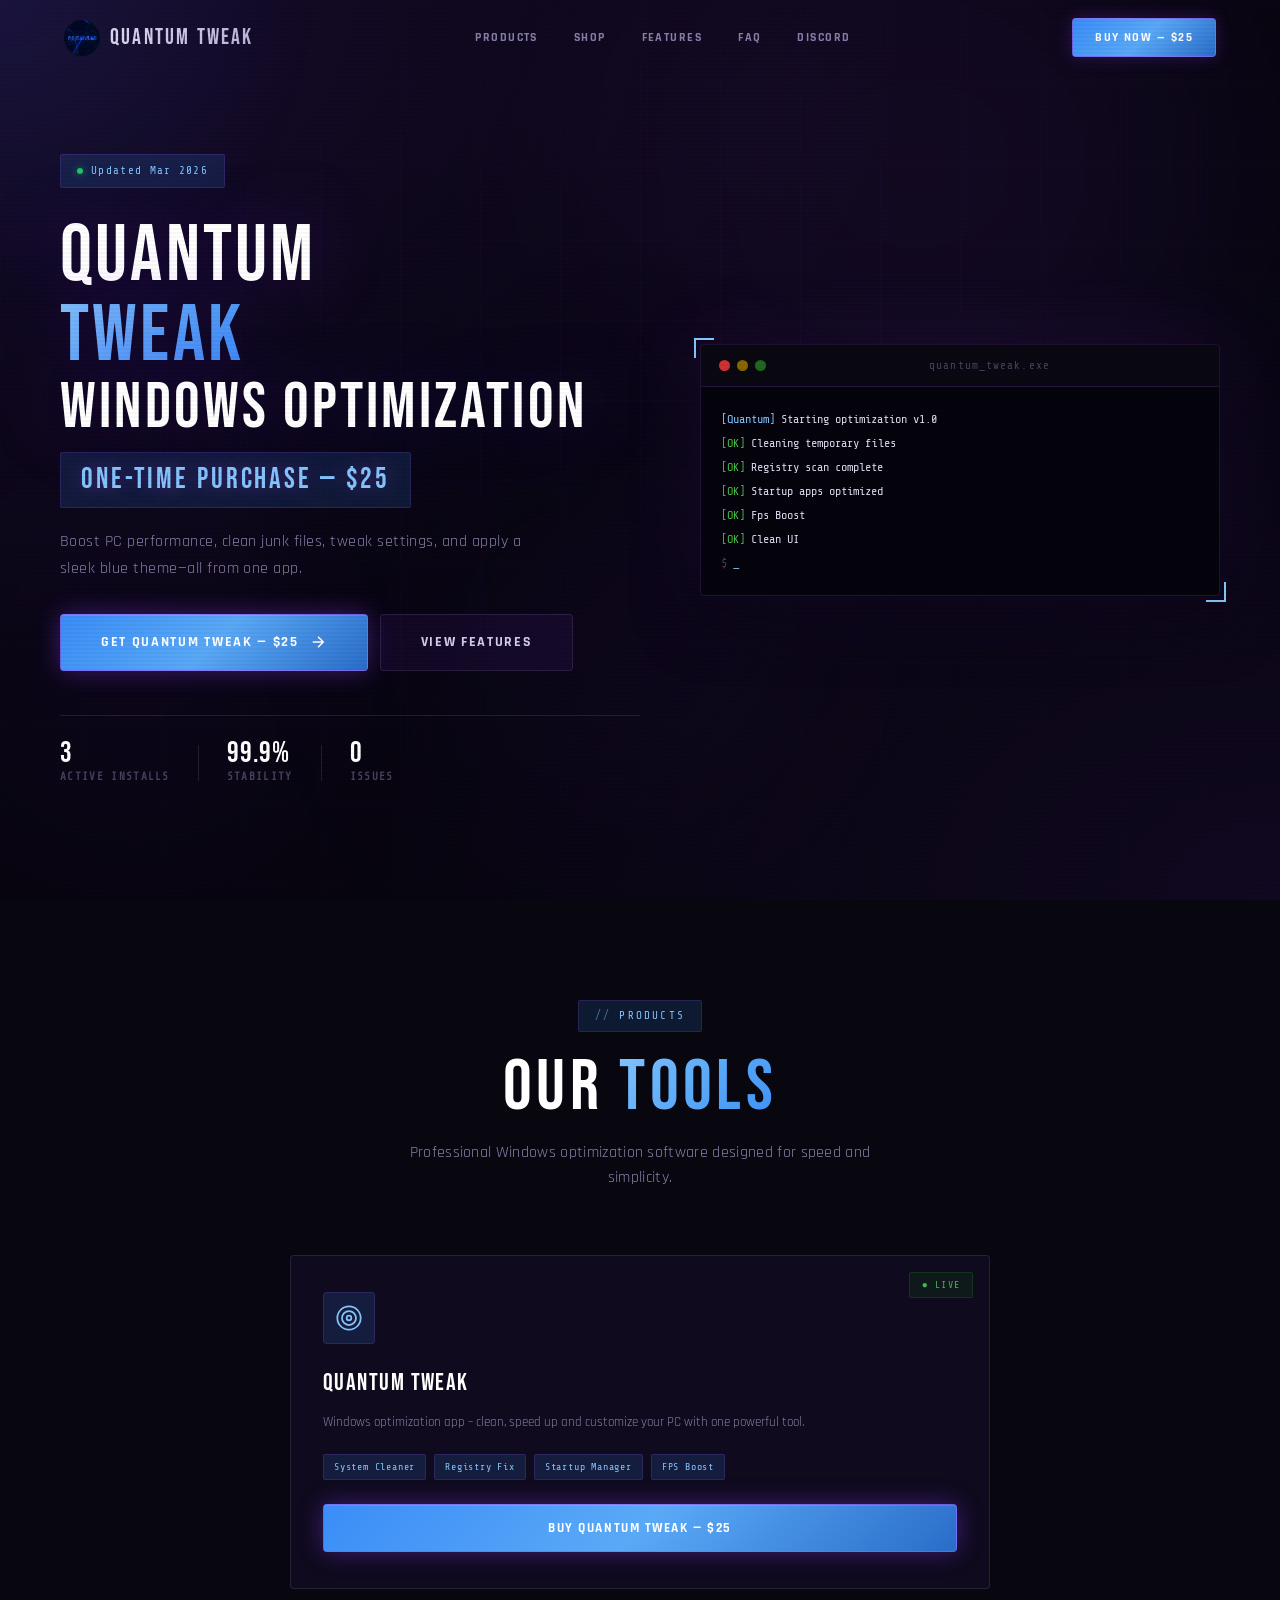
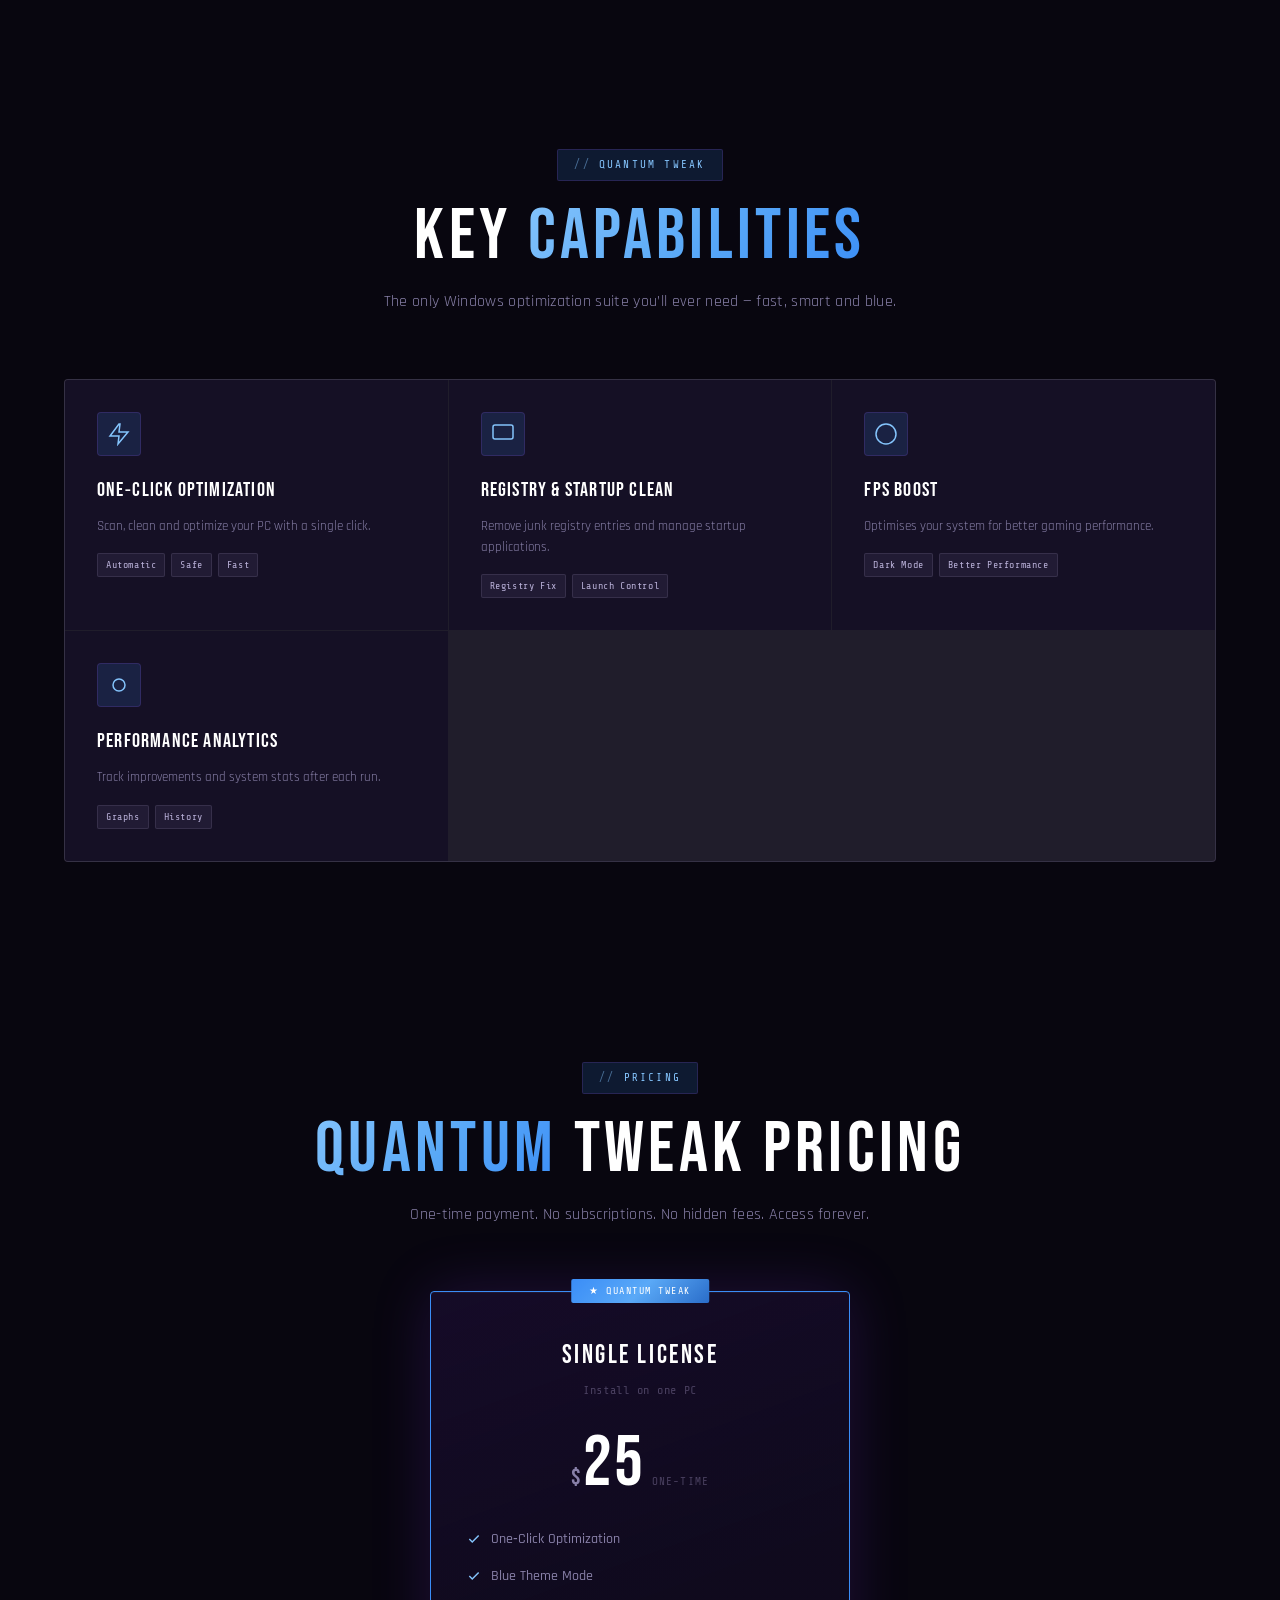
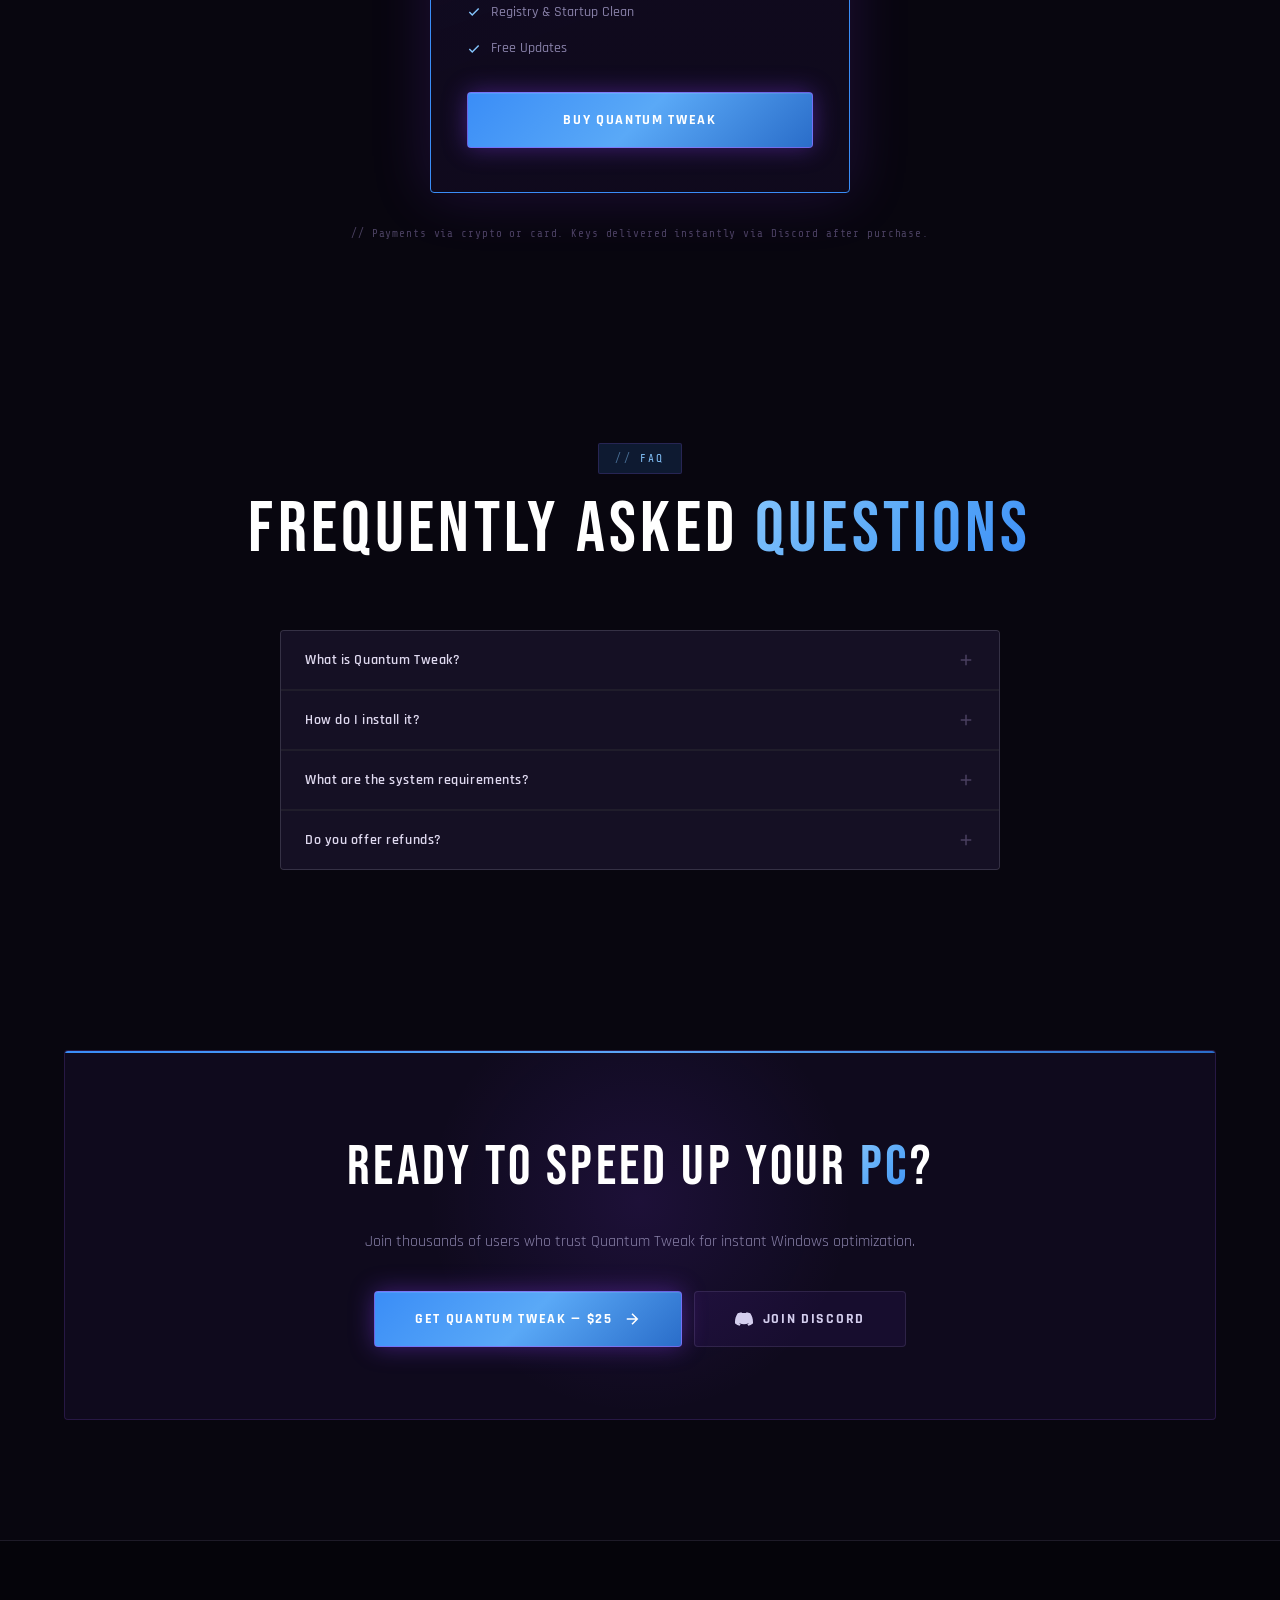
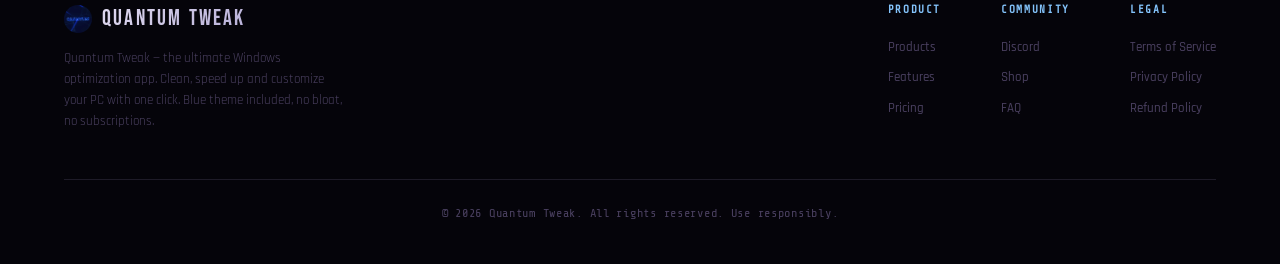
<file: index.html>
<html lang="en"><head>
    <meta charset="UTF-8">
    <meta name="viewport" content="width=device-width, initial-scale=1.0">
    <title>Quantum Tweak / Windows Optimization Tool</title>
    <link rel="stylesheet" href="styles.css">
    <link rel="preconnect" href="https://fonts.googleapis.com">
    <link rel="preconnect" href="https://fonts.gstatic.com" crossorigin="">
    <link href="https://fonts.googleapis.com/css2?family=Bebas+Neue&amp;family=Rajdhani:wght@300;400;500;600;700&amp;family=Share+Tech+Mono&amp;display=swap" rel="stylesheet">
    <link rel="icon" href="LOGO3.gif" style="border-radius: 50px;">
</head>
<body>
    <div class="cursor-glow" id="cursorGlow" style="left: 433px; top: 1070px;"></div>

    <!-- NAVBAR -->
    <nav class="navbar" id="navbar">
        <div class="nav-container">
            <a href="#" class="nav-logo">
                <img src="LOGO3.gif" alt="SMHub" class="logo
                ">
                <span class="logo-text">Quantum Tweak</span>
            </a>
            <div class="nav-links">
                <a href="#products">Products</a>
                <a href="shop.html">Shop</a>
                <a href="#features">Features</a>
                <a href="#faq">FAQ</a>
                <a href="https://discord.gg/tqdyuBGJ" target="_blank">Discord</a>
            </div>
            <a class="nav-cta" href="shop.html">Buy Now — $25</a>
            <button class="mobile-toggle" id="mobileToggle" aria-label="Menu">
                <span></span><span></span><span></span>
            </button>
        </div>
    </nav>

    <!-- MOBILE MENU -->
    <div class="mobile-menu" id="mobileMenu">
        <a href="#products">Products</a>
        <a href="shop.html">Shop</a>
        <a href="#features">Features</a>
        <a href="#faq">FAQ</a>
        <a href="https://discord.gg/tqdyuBGJ" target="_blank">Discord</a>
        <a class="mobile-cta" href="shop.html">Buy Now — $25</a>
    </div>

    <!-- HERO -->
    <section class="hero">
        <div class="hero-bg">
            <div class="grid-overlay"></div>
            <div class="hero-orb hero-orb-1" style="transform: translateY(0px);"></div>
            <div class="hero-orb hero-orb-2" style="transform: translateY(0px);"></div>
            <div class="hero-orb hero-orb-3" style="transform: translateY(0px);"></div>
        </div>
        <div class="hero-content">
            <div class="hero-badge animate-in" id="heroBadge">
                <span class="badge-dot" id="badgeDot"></span>
                <span id="badgeText">Updated Mar 2026</span>
            </div>
            <h1 class="hero-title animate-in delay-1">
                Quantum<br>
                <span class="gradient-text">Tweak</span><br>
                <span style="font-size:0.8em;">Windows Optimization</span>
            </h1>
            <div class="hero-price-badge animate-in delay-2">ONE-TIME PURCHASE — $25</div>
            <p class="hero-subtitle animate-in delay-2">
                Boost PC performance, clean junk files, tweak settings, and apply a sleek blue theme—all from one app.
            </p>
            <div class="hero-actions animate-in delay-3">
                <a class="btn btn-primary btn-lg" href="shop.html">
                    <span>Get Quantum Tweak — $25</span>
                    <svg width="18" height="18" viewBox="0 0 24 24" fill="none" stroke="currentColor" stroke-width="2"><path d="M5 12h14M12 5l7 7-7 7"></path></svg>
                </a>
                <a href="#features" class="btn btn-ghost btn-lg">
                    <span>View Features</span>
                </a>
            </div>
            <div class="hero-stats animate-in delay-4">
                <div class="stat">
                    <span class="stat-value" id="activeUsersValue" data-count="3">3</span>
                    <span class="stat-label">Active Installs</span>
                </div>
                <div class="stat-divider"></div>
                <div class="stat">
                    <span class="stat-value">99.9%</span>
                    <span class="stat-label">Stability</span>
                </div>
                <div class="stat-divider"></div>
                <div class="stat">
                    <span class="stat-value">0</span>
                    <span class="stat-label">Issues</span>
                </div>
            </div>
        </div>
        <div class="hero-visual animate-in delay-3">
            <div class="terminal-window">
                <div class="terminal-bar">
                    <div class="terminal-dots">
                        <span class="dot red"></span>
                        <span class="dot yellow"></span>
                        <span class="dot green"></span>
                    </div>
                    <span class="terminal-title">quantum_tweak.exe</span>
                </div>
                <div class="terminal-body">
                    <div class="terminal-line"><span class="t-purple">[Quantum]</span> Starting optimization v1.0</div>
                    <div class="terminal-line"><span class="t-green">[OK]</span> Cleaning temporary files</div>
                    <div class="terminal-line"><span class="t-green">[OK]</span> Registry scan complete</div>
                    <div class="terminal-line"><span class="t-green">[OK]</span> Startup apps optimized</div>
                    <div class="terminal-line"><span class="t-green">[OK]</span> Fps Boost</div>
                    <div class="terminal-line"><span class="t-green">[OK]</span> Clean UI</div>
                    <div class="terminal-line"><span class="t-dim">$</span> <span class="cursor-blink">_</span></div>
                </div>
            </div>
        </div>
    </section>



    <!-- PRODUCTS -->
    <section class="products" id="products">
        <div class="section-container">
            <div class="section-header">
                <span class="section-tag">Products</span>
                <h2>Our <span class="gradient-text">Tools</span></h2>
                <p>Professional Windows optimization software designed for speed and simplicity.</p>
            </div>
            <div class="products-grid">
                <div class="product-card reveal visible" style="transition-delay: 0s;">
                    <div class="product-badge live">● Live</div>
                    <div class="product-icon">
                        <svg width="28" height="28" viewBox="0 0 24 24" fill="none" stroke="currentColor" stroke-width="1.5"><circle cx="12" cy="12" r="10"></circle><circle cx="12" cy="12" r="6"></circle><circle cx="12" cy="12" r="2"></circle></svg>
                    </div>
                    <h3>Quantum Tweak</h3>
                    <p>Windows optimization app – clean, speed up and customize your PC with one powerful tool.</p>
                    <ul class="product-tags">
                        <li>System Cleaner</li>
                        <li>Registry Fix</li>
                        <li>Startup Manager</li>
                        <li>FPS Boost</li>
                    </ul>
                    <a class="btn btn-primary full-width" href="shop.html">Buy Quantum Tweak — $25</a>
                </div>
            </div>
        </div>
    </section>

    <!-- FEATURES -->
    <section class="features" id="features">
        <div class="section-container">
            <div class="section-header">
                <span class="section-tag">Quantum Tweak</span>
                <h2>Key <span class="gradient-text">Capabilities</span></h2>
                <p>The only Windows optimization suite you’ll ever need — fast, smart and blue.</p>
            </div>
            <div class="features-grid">
                <div class="feature-card reveal visible" style="transition-delay: 0.08s;">
                    <div class="feature-icon">
                        <svg width="24" height="24" viewBox="0 0 24 24" fill="none" stroke="currentColor" stroke-width="1.5"><path d="M12 2L3 14h9l-1 8 10-12h-9l1-8z"></path></svg>
                    </div>
                    <h3>One‑Click Optimization</h3>
                    <p>Scan, clean and optimize your PC with a single click.</p>
                    <ul class="feature-tags"><li>Automatic</li><li>Safe</li><li>Fast</li></ul>
                </div>
                <div class="feature-card reveal visible" style="transition-delay: 0.16s;">
                    <div class="feature-icon">
                        <svg width="24" height="24" viewBox="0 0 24 24" fill="none" stroke="currentColor" stroke-width="1.5"><rect x="2" y="3" width="20" height="14" rx="2"></rect></svg>
                    </div>
                    <h3>Registry & Startup Clean</h3>
                    <p>Remove junk registry entries and manage startup applications.</p>
                    <ul class="feature-tags"><li>Registry Fix</li><li>Launch Control</li></ul>
                </div>
                <div class="feature-card reveal visible" style="transition-delay: 0.24s;">
                    <div class="feature-icon">
                        <svg width="24" height="24" viewBox="0 0 24 24" fill="none" stroke="currentColor" stroke-width="1.5"><circle cx="12" cy="12" r="10"></circle></svg>
                    </div>
                    <h3>Fps Boost</h3>
                    <p>Optimises your system for better gaming performance.</p>
                    <ul class="feature-tags"><li>Dark Mode</li><li>Better Performance</li></ul>
                </div>
                <div class="feature-card reveal visible" style="transition-delay: 0.32s;">
                    <div class="feature-icon">
                        <svg width="24" height="24" viewBox="0 0 24 24" fill="none" stroke="currentColor" stroke-width="1.5"><circle cx="12" cy="12" r="6"></circle></svg>
                    </div>
                    <h3>Performance Analytics</h3>
                    <p>Track improvements and system stats after each run.</p>
                    <ul class="feature-tags"><li>Graphs</li><li>History</li></ul>
                </div>
            </div>
        </div>
    </section>

    <!-- PRICING — single tier -->
    <section class="pricing" id="pricing">
        <div class="section-container">
            <div class="section-header">
                <span class="section-tag">Pricing</span>
                <h2><span class="gradient-text">Quantum</span> Tweak Pricing</h2>
                <p>One-time payment. No subscriptions. No hidden fees. Access forever.</p>
            </div>
            <div class="pricing-grid">
                <div class="price-card reveal visible" style="transition-delay: 0.56s;">
                    <div class="price-badge">★ Quantum Tweak</div>
                    <div class="price-header">
                        <h3>Single License</h3>
                        <p class="price-desc">Install on one PC</p>
                    </div>
                    <div class="price-amount">
                        <span class="currency">$</span>
                        <span class="amount">25</span>
                        <span class="period">one-time</span>
                    </div>
                    <ul class="price-features">
                        <li><svg width="14" height="14" viewBox="0 0 24 24" fill="none" stroke="#84c4fc" stroke-width="2.5"><polyline points="20 6 9 17 4 12"></polyline></svg> One‑Click Optimization</li>
                        <li><svg width="14" height="14" viewBox="0 0 24 24" fill="none" stroke="#84c4fc" stroke-width="2.5"><polyline points="20 6 9 17 4 12"></polyline></svg> Blue Theme Mode</li>
                        <li><svg width="14" height="14" viewBox="0 0 24 24" fill="none" stroke="#84c4fc" stroke-width="2.5"><polyline points="20 6 9 17 4 12"></polyline></svg> Registry & Startup Clean</li>
                        <li><svg width="14" height="14" viewBox="0 0 24 24" fill="none" stroke="#84c4fc" stroke-width="2.5"><polyline points="20 6 9 17 4 12"></polyline></svg> Free Updates</li>
                    </ul>
                    <a class="btn btn-primary full-width btn-lg" href="shop.html">Buy Quantum Tweak</a>
                </div>
            </div>
            <p class="pricing-note" style="margin-top:32px;">// Payments via crypto or card. Keys delivered instantly via Discord after purchase.</p>
        </div>
    </section>

    <!-- FAQ -->
    <section class="faq" id="faq">
        <div class="section-container">
            <div class="section-header">
                <span class="section-tag">FAQ</span>
                <h2>Frequently Asked <span class="gradient-text">Questions</span></h2>
            </div>
            <div class="faq-list">
                <div class="faq-item reveal visible">
                    <button class="faq-question">
                        <span>What is Quantum Tweak?</span>
                        <svg width="18" height="18" viewBox="0 0 24 24" fill="none" stroke="currentColor" stroke-width="2"><line x1="12" y1="5" x2="12" y2="19"></line><line x1="5" y1="12" x2="19" y2="12"></line></svg>
                    </button>
                    <div class="faq-answer"><p>Quantum Tweak is a Windows optimization app that cleans junk, fixes registries, manages startup items and applies a blue theme — all with a few clicks.</p></div>
                </div>
                <div class="faq-item reveal visible">
                    <button class="faq-question">
                        <span>How do I install it?</span>
                        <svg width="18" height="18" viewBox="0 0 24 24" fill="none" stroke="currentColor" stroke-width="2"><line x1="12" y1="5" x2="12" y2="19"></line><line x1="5" y1="12" x2="19" y2="12"></line></svg>
                    </button>
                    <div class="faq-answer"><p>After purchase, download the installer from the shop page, run it on your Windows PC and follow the steps. License key is sent via Discord instantly.</p></div>
                </div>
                <div class="faq-item reveal visible">
                    <button class="faq-question">
                        <span>What are the system requirements?</span>
                        <svg width="18" height="18" viewBox="0 0 24 24" fill="none" stroke="currentColor" stroke-width="2"><line x1="12" y1="5" x2="12" y2="19"></line><line x1="5" y1="12" x2="19" y2="12"></line></svg>
                    </button>
                    <div class="faq-answer"><p>Windows 10/11 (64-bit), 4 GB RAM, 2 GB free disk. Compatible with home and professional editions.</p></div>
                </div>
                <div class="faq-item reveal visible">
                    <button class="faq-question">
                        <span>Do you offer refunds?</span>
                        <svg width="18" height="18" viewBox="0 0 24 24" fill="none" stroke="currentColor" stroke-width="2"><line x1="12" y1="5" x2="12" y2="19"></line><line x1="5" y1="12" x2="19" y2="12"></line></svg>
                    </button>
                    <div class="faq-answer"><p>Refunds are available within 48 hours of purchase if the application has not been used. Contact support via Discord.</p></div>
                </div>
            </div>
        </div>
    </section>

    <!-- CTA -->
    <section class="cta-section">
        <div class="section-container">
            <div class="cta-box reveal visible">
                <div class="cta-orb"></div>
                <h2>Ready to Speed Up Your <span class="gradient-text">PC</span>?</h2>
                <p>Join thousands of users who trust Quantum Tweak for instant Windows optimization.</p>
                <div class="cta-actions">
                    <a class="btn btn-primary btn-lg" href="shop.html">
                        <span>Get Quantum Tweak — $25</span>
                        <svg width="18" height="18" viewBox="0 0 24 24" fill="none" stroke="currentColor" stroke-width="2"><path d="M5 12h14M12 5l7 7-7 7"></path></svg>
                    </a>
                    <a href="https://discord.gg/tqdyuBGJ" target="_blank" class="btn btn-ghost btn-lg">
                        <svg width="18" height="18" viewBox="0 0 24 24" fill="currentColor"><path d="M20.317 4.3698a19.7913 19.7913 0 00-4.8851-1.5152.0741.0741 0 00-.0785.0371c-.211.3753-.4447.8648-.6083 1.2495-1.8447-.2762-3.68-.2762-5.4868 0-.1636-.3933-.4058-.8742-.6177-1.2495a.077.077 0 00-.0785-.037 19.7363 19.7363 0 00-4.8852 1.515.0699.0699 0 00-.0321.0277C.5334 9.0458-.319 13.5799.0992 18.0578a.0824.0824 0 00.0312.0561c2.0528 1.5076 4.0413 2.4228 5.9929 3.0294a.0777.0777 0 00.0842-.0276c.4616-.6304.8731-1.2952 1.226-1.9942a.076.076 0 00-.0416-.1057c-.6528-.2476-1.2743-.5495-1.8722-.8923a.077.077 0 01-.0076-.1277c.1258-.0943.2517-.1923.3718-.2914a.0743.0743 0 01.0776-.0105c3.9278 1.7933 8.18 1.7933 12.0614 0a.0739.0739 0 01.0785.0095c.1202.099.246.1981.3728.2924a.077.077 0 01-.0066.1276 12.2986 12.2986 0 01-1.873.8914.0766.0766 0 00-.0407.1067c.3604.698.7719 1.3628 1.225 1.9932a.076.076 0 00.0842.0286c1.961-.6067 3.9495-1.5219 6.0023-3.0294a.077.077 0 00.0313-.0552c.5004-5.177-.8382-9.6739-3.5485-13.6604a.061.061 0 00-.0312-.0286z"></path></svg>
                        <span>Join Discord</span>
                    </a>
                </div>
            </div>
        </div>
    </section>

    <!-- FOOTER -->
    <footer class="footer">
        <div class="section-container">
            <div class="footer-content">
                <div class="footer-brand">
                    <a href="#" class="nav-logo">
                        <img src="LOGO3.gif" alt="SMHub" style="height:28px;" class="logo">
                        <span class="logo-text">Quantum Tweak</span>
                    </a>
                    <p>Quantum Tweak — the ultimate Windows optimization app. Clean, speed up and customize your PC with one click. Blue theme included, no bloat, no subscriptions.</p>
                </div>
                <div class="footer-links">
                    <div class="footer-col">
                        <h4>Product</h4>
                        <a href="#products">Products</a>
                        <a href="#features">Features</a>
                        <a href="#pricing">Pricing</a>
                    </div>
                    <div class="footer-col">
                        <h4>Community</h4>
                        <a href="https://discord.gg/tqdyuBGJ" target="_blank">Discord</a>
                        <a href="shop.html">Shop</a>
                        <a href="#faq">FAQ</a>
                    </div>
                    <div class="footer-col">
                        <h4>Legal</h4>
                        <a href="#">Terms of Service</a>
                        <a href="#">Privacy Policy</a>
                        <a href="#">Refund Policy</a>
                    </div>
                </div>
            </div>
            <div class="footer-bottom">
                <p>© 2026 Quantum Tweak. All rights reserved. Use responsibly.</p>
            </div>
        </div>
    </footer>

    <script src="script.js"></script>


</body>
</html>
</file>
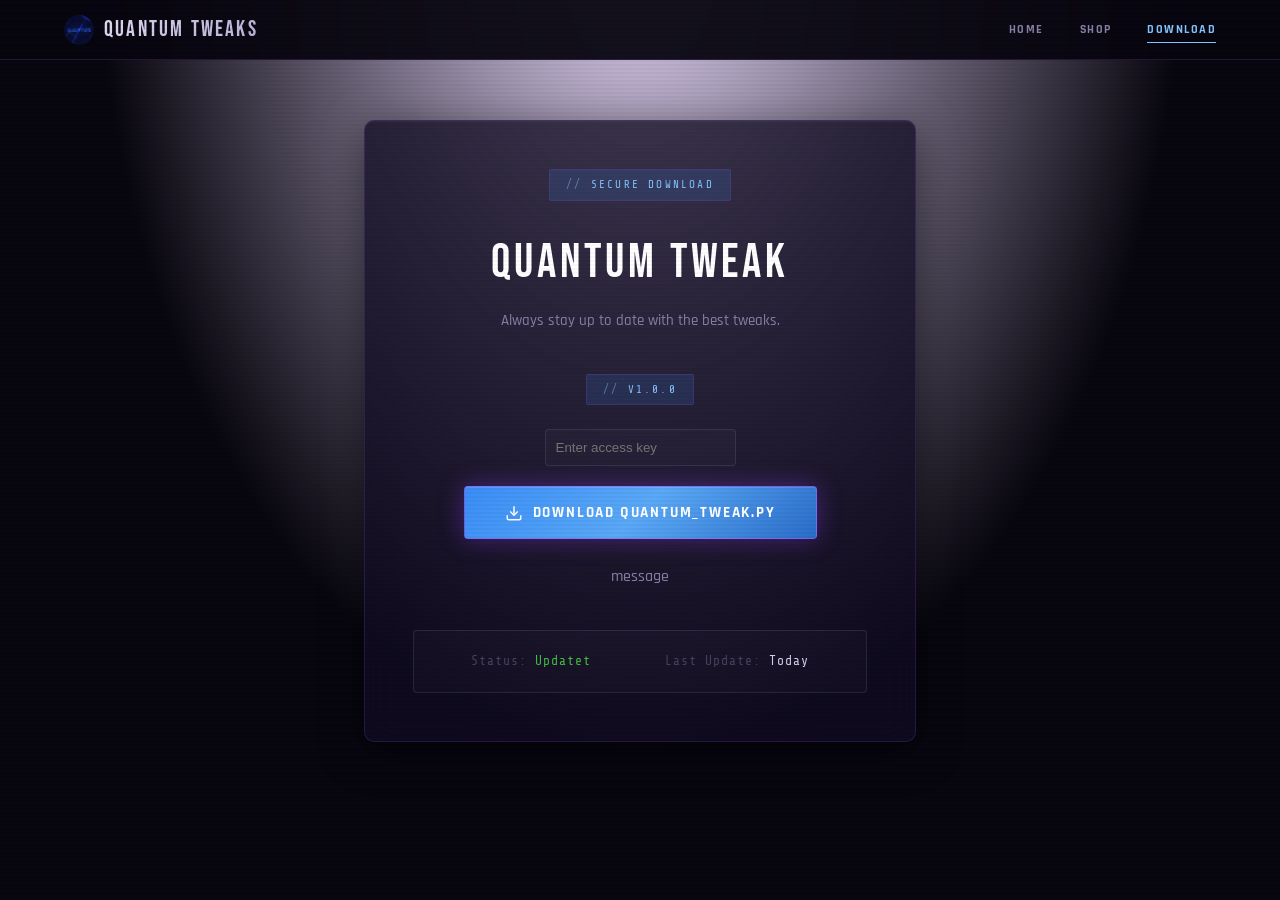
<file: dow.html>
<!DOCTYPE html>
<html lang="en">
<head>
    <meta charset="UTF-8">
    <meta name="viewport" content="width=device-width, initial-scale=1.0">
    <title>SMHub — Secure Downloads</title>
    <link rel="stylesheet" href="styles.css">
    <link rel="preconnect" href="https://fonts.googleapis.com">
    <link rel="preconnect" href="https://fonts.gstatic.com" crossorigin>
    <link href="https://fonts.googleapis.com/css2?family=Bebas+Neue&family=Rajdhani:wght@300;400;500;600;700&family=Share+Tech+Mono&display=swap" rel="stylesheet">
    <link rel="icon" href="LOGO3.gif">
</head>
<body class="bg-elite">
    <nav class="navbar scrolled" id="navbar">
        <div class="nav-container">
            <a class='nav-logo' href='index.html'>
                <img src="LOGO3.gif" alt="SMHub" style="height:30px;border-radius: 50px;">
                <span class="logo-text">Quantum Tweaks</span>
            </a>
            <div class="nav-links">
                <a href='index.html'>Home</a>
                <a href='shop.html'>Shop</a>
                <a class='active' href='dow.html'>Download</a>
            </div>
        </div>
    </nav>

    <div class="section-container" style="padding-top:120px; max-width:600px;">
        <div class="glass-card animate-in" style="padding:48px; text-align:center;">
            <span class="section-tag" style="margin-bottom:24px;">Secure Download</span>
            <h1 style="font-family:var(--display);font-size:3rem;font-weight:400;letter-spacing:0.08em;color:#fff;margin-bottom:8px;">Quantum Tweak</h1>
            <p style="color:var(--text-dim);margin-bottom:40px;font-size:0.95rem;">Always stay up to date with the best tweaks.</p>

            <div style="margin:40px 0;">
                <div id="versionTag" class="section-tag" style="margin-bottom:24px;display:inline-flex;">v1.0.0</div>
                <br>
                <input type="password" id="keyInput" placeholder="Enter access key" style="background:rgba(255,255,255,0.02);border:1px solid var(--border-silver);color:#fff;padding:10px;border-radius:var(--radius);margin-bottom:20px;">
                <button id="dlBtn" class="btn btn-primary btn-lg" style="font-size:15px;">
                    <svg width="18" height="18" viewBox="0 0 24 24" fill="none" stroke="currentColor" stroke-width="2"><path d="M21 15v4a2 2 0 0 1-2 2H5a2 2 0 0 1-2-2v-4"/><polyline points="7 10 12 15 17 10"/><line x1="12" y1="15" x2="12" y2="3"/></svg>
                    Download Quantum_Tweak.py
                </button>
                <p id="message"style="color:var(--text-dim);margin-top:25px;">message</p>
            </div>

            <div style="background:rgba(255,255,255,0.02);border-radius:var(--radius);padding:20px;border:1px solid var(--border-silver);">
                <div style="display:flex;justify-content:space-around;font-size:13px;font-family:var(--mono);letter-spacing:0.08em;">
                    <div style="color:var(--text-muted);">Status: <span style="color:#44bb44;">Updatet</span></div>
                    <div style="color:var(--text-muted);">Last Update: <span id="lastUpdate" style="color:var(--silver-light);">Today</span></div>
                </div>
            </div>
        </div>
    </div>

    <script>
    const ZIP_FILENAME = 'quantum-tweak.zip';
    const SECRET_KEY = '1234'; // 🔑 your key here

    function verifyAndDownload() {
      const inputKey = document.getElementById('keyInput').value;
      const message = document.getElementById('message');

      if (inputKey === SECRET_KEY) {
        message.style.color = 'green';
        message.textContent = '✅ Key accepted! Starting download...';
        downloadZip();
      } else {
        message.style.color = 'red';
        message.textContent = '❌ Invalid key. Access denied.';
      }
    }

    function downloadZip() {
      const link = document.createElement('a');
      link.href = ZIP_FILENAME;
      link.download = ZIP_FILENAME;
      document.body.appendChild(link);
      link.click();
      document.body.removeChild(link);
    }
    document.getElementById('dlBtn').addEventListener('click', verifyAndDownload);

        //document.getElementById('dlBtn').addEventListener('click', downloadZip);
        //async function fetchInfo() {
        //    try {
        //        const resp = await fetch('dow.html');
        //        const data = await resp.json();
        //        if (data.version) document.getElementById('versionTag').innerText = 'v' + data.version;
        //        if (data.downloadUrl) document.getElementById('dlBtn').onclick = () => window.location.href = data.downloadUrl;
        //    } catch (e) { }
        //}
        //fetchInfo();
    </script>
</body>
</html>
</file>
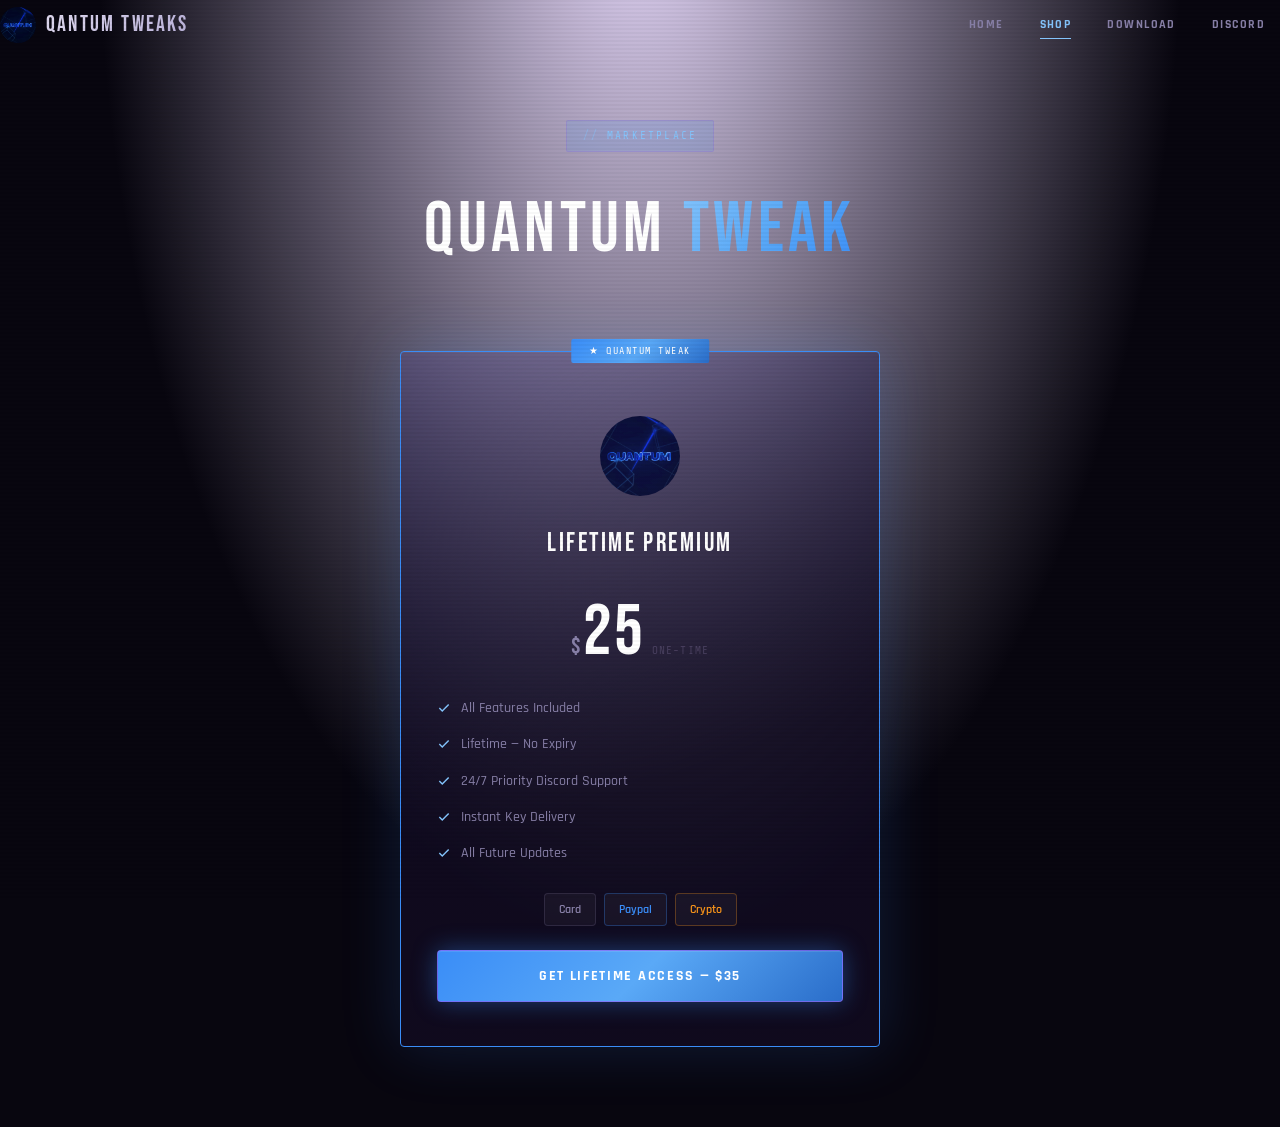
<file: shop.html>
<!DOCTYPE html>
<html lang="en">
<head>
    <meta charset="UTF-8">
    <meta name="viewport" content="width=device-width, initial-scale=1.0">
    <title>Quantum Tweak Shop</title>
    <link rel="stylesheet" href="shop.css">
    <link rel="preconnect" href="https://fonts.googleapis.com">
    <link rel="preconnect" href="https://fonts.gstatic.com" crossorigin>
    <link href="https://fonts.googleapis.com/css2?family=Bebas+Neue&family=Rajdhani:wght@300;400;500;600;700&family=Share+Tech+Mono&display=swap" rel="stylesheet">
    <link rel="icon" href="LOGO3.gif">
</head>
<body class="bg-elite">
    <nav class="navbar" id="navbar">
        <div class="nav-container">
            <a class='nav-logo' href='index.html'>
                <img src="LOGO3.gif" style="border-radius: 50px;">
                <span class="logo-text">Qantum Tweaks</span>
            </a>
            <div class="nav-links">
                <a href='index.html'>Home</a>
                <a class='active' href='shop.html'>Shop</a>
                <a href='dow.html'>Download</a>
                <a href="https://discord.gg/eWpQYpm7" target="_blank">Discord</a>
            </div>
            <button class="mobile-toggle" id="mobileToggle" aria-label="Menu">
                <span></span><span></span><span></span>
            </button>
        </div>
    </nav>

    <div class="mobile-menu" id="mobileMenu">
        <a href='index.html'>Home</a>
        <a href='shop.html'>Shop</a>
        <a href='dow.html'>Download</a>
        <a href="https://discord.gg/ACcQASkzxK" target="_blank">Discord</a>
    </div>

    <main class="shop-content animate-in">
        <div class="section-header">
            <span class="section-tag">Marketplace</span>
            <h1 style="font-family:var(--display);font-size:clamp(2.8rem,6vw,4.5rem);font-weight:400;letter-spacing:0.06em;color:#fff;margin-bottom:16px;">Quantum <span class="gradient-text">Tweak</span></h1>
        </div>

        <!-- Single product card -->
        <div style="max-width:480px;margin:0 auto;">
            <div class="price-card" style="text-align:center;">
                <div class="price-badge">★ Quantum Tweak</div>
                <div style="margin-bottom:28px;">
                    <!-- Logo showcase -->
                    <img src="LOGO3.gif" alt="SMHub" style="height:80px;margin:20px auto 0;display:block;mix-blend-mode:screen;filter:brightness(1.4) saturate(0.8);border-radius: 50px;">
                </div>
                <div class="price-header">
                    <h3>Lifetime Premium</h3>
                </div>
                <div class="price-amount" style="justify-content:center;">
                    <span class="currency">$</span>
                    <span class="amount">25</span>
                    <span class="period">one-time</span>
                </div>
                <ul class="price-features" style="text-align:left;margin-bottom:28px;">
                    <li><svg width="14" height="14" viewBox="0 0 24 24" fill="none" stroke="#84c4fc" stroke-width="2.5"><polyline points="20 6 9 17 4 12"/></svg> All Features Included</li>
                    <li><svg width="14" height="14" viewBox="0 0 24 24" fill="none" stroke="#84c4fc" stroke-width="2.5"><polyline points="20 6 9 17 4 12"/></svg> Lifetime — No Expiry</li>
                    <li><svg width="14" height="14" viewBox="0 0 24 24" fill="none" stroke="#84c4fc" stroke-width="2.5"><polyline points="20 6 9 17 4 12"/></svg> 24/7 Priority Discord Support</li>
                    <li><svg width="14" height="14" viewBox="0 0 24 24" fill="none" stroke="#84c4fc" stroke-width="2.5"><polyline points="20 6 9 17 4 12"/></svg> Instant Key Delivery</li>
                    <li><svg width="14" height="14" viewBox="0 0 24 24" fill="none" stroke="#84c4fc" stroke-width="2.5"><polyline points="20 6 9 17 4 12"/></svg> All Future Updates</li>
                </ul>

                <!-- Payment badges -->
                <div class="payment-badges" style="justify-content:center;margin-bottom:24px;">
                    <span class="pay-badge">Card</span>
                    <span class="pay-badge" style="color:#3a8df7;border-color:rgba(58,141,247,0.3);">Paypal</span>
                    <span class="pay-badge" style="color:#f7931a;border-color:rgba(247,147,26,0.3);">Crypto</span>
                </div>

                <button class="btn btn-primary full-width btn-lg" onclick="buy('premium')">
                    Get Lifetime Access — $35
                </button>
            </div>
        </div>
    </main>

    <script src="shop.js"></script>
    <script>
        function buy(tier) {
            window.location.href = `product-fivem.html?tier=${tier}`;
        }
    </script>
</body>
</html>
</file>
<file: styles.css>
/* ═══════════════════════════════════════════════════════════
   SMHub Elite — Styles v2
   Blue × Silver × Dark — Matching SMHub brand identity
   ═══════════════════════════════════════════════════════════ */

@import url('https://fonts.googleapis.com/css2?family=Bebas+Neue&family=Rajdhani:wght@300;400;500;600;700&family=Share+Tech+Mono&display=swap');

*, *::before, *::after { margin:0; padding:0; box-sizing:border-box; }

:root {
    --bg: #08060f;
    --bg-secondary: #0d0a18;
    --bg-card: rgba(18, 12, 35, 0.75);
    --bg-card-hover: rgba(28, 18, 52, 0.9);
    --border: rgba(140, 80, 220, 0.2);
    --border-hover: rgba(180, 100, 255, 0.5);
    --border-silver: rgba(180, 170, 220, 0.14);
    --text: #e0daf0;
    --text-dim: #8880a8;
    --text-muted: #4a4060;
    --accent: #3a8df7;
    --accent-light: #5aa9f7;
    --accent-bright: #84c4fc;
    --accent-glow: rgba(58, 141, 247, 0.15);
    --silver: #b8b0d8;
    --silver-light: #d4ceee;
    --silver-glow: rgba(180, 170, 220, 0.08);
    --gradient: linear-gradient(135deg, #3a8df7, #5aa9f7, #2a6dc9);
    --gradient-text: linear-gradient(135deg, #84c4fc, #5aa9f7, #3a8df7);
    --gradient-silver-text: linear-gradient(135deg, #e0daf0, #b8b0d8);
    --radius: 4px;
    --radius-lg: 10px;
    --transition: 0.3s cubic-bezier(0.4, 0, 0.2, 1);
    --font: 'Rajdhani', 'Segoe UI', sans-serif;
    --display: 'Bebas Neue', 'Impact', sans-serif;
    --mono: 'Share Tech Mono', 'Courier New', monospace;
}

html { scroll-behavior: smooth; -webkit-font-smoothing: antialiased; }

body {
    font-family: var(--font);
    background: var(--bg);
    color: var(--text);
    line-height: 1.6;
    overflow-x: hidden;
    font-size: 16px;
    font-weight: 500;
}

a { color: inherit; text-decoration: none; }

/* Scanline */
body::before {
    content: '';
    position: fixed; inset: 0;
    background-image: repeating-linear-gradient(0deg, transparent, transparent 2px, rgba(0,0,0,0.03) 2px, rgba(0,0,0,0.03) 4px);
    pointer-events: none;
    z-index: 9999;
}

/* Cursor Glow */
.cursor-glow {
    position: fixed;
    width: 700px; height: 700px;
    border-radius: 50%;
    background: radial-gradient(circle, rgba(58, 141, 247, 0.07) 0%, transparent 65%);
    pointer-events: none;
    z-index: 0;
    transform: translate(-50%, -50%);
    transition: opacity 0.1s;
}

/* Gradient Text */
.gradient-text {
    background: var(--gradient-text);
    -webkit-background-clip: text;
    -webkit-text-fill-color: transparent;
    background-clip: text;
}

/* Section Utilities */
.section-container { max-width: 1200px; margin: 0 auto; padding: 0 24px; }
.section-header { text-align: center; margin-bottom: 64px; }

.section-tag {
    display: inline-flex;
    align-items: center; gap: 8px;
    font-family: var(--mono);
    font-size: 11px; letter-spacing: 0.2em; text-transform: uppercase;
    color: var(--accent-bright);
    background: var(--accent-glow);
    border: 1px solid var(--border);
    padding: 6px 16px; border-radius: 2px; margin-bottom: 20px;
}
.section-tag::before { content: '//'; opacity: 0.5; }

.section-header h2 {
    font-family: var(--display);
    font-size: clamp(2.8rem, 6vw, 4.5rem);
    font-weight: 400; letter-spacing: 0.06em; line-height: 1.0;
    margin-bottom: 16px; color: #fff;
}
.section-header p {
    color: var(--text-dim);
    font-size: 1rem; max-width: 520px; margin: 0 auto;
    font-weight: 400; letter-spacing: 0.02em;
}

.bg-elite {
    background: radial-gradient(ellipse at 50% -10%, rgba(120, 50, 220, 0.2) 0%, var(--bg) 60%);
    min-height: 100vh;
}

.glass-card {
    background: var(--bg-card);
    backdrop-filter: blur(16px);
    -webkit-backdrop-filter: blur(16px);
    border: 1px solid var(--border);
    border-radius: var(--radius-lg);
    box-shadow: 0 8px 40px rgba(0,0,0,0.5), inset 0 1px 0 rgba(255,255,255,0.04);
}

/* Buttons */
.btn {
    display: inline-flex; align-items: center; justify-content: center;
    gap: 10px; padding: 13px 32px;
    border-radius: var(--radius);
    font-size: 13px; font-weight: 700;
    font-family: var(--font);
    letter-spacing: 0.12em; text-transform: uppercase;
    cursor: pointer; transition: var(--transition);
    border: none; white-space: nowrap; position: relative; overflow: hidden;
}
.btn::before {
    content: ''; position: absolute; inset: 0;
    background: linear-gradient(135deg, rgba(255,255,255,0.07) 0%, transparent 60%);
    opacity: 0; transition: opacity 0.3s;
}
.btn:hover::before { opacity: 1; }

.btn-primary {
    background: var(--gradient);
    color: #fff;
    box-shadow: 0 0 24px rgba(139, 60, 247, 0.4), inset 0 1px 0 rgba(255,255,255,0.1);
    border: 1px solid rgba(168, 85, 247, 0.5);
}
.btn-primary:hover {
    transform: translateY(-2px);
    box-shadow: 0 0 44px rgba(168, 85, 247, 0.6), 0 4px 20px rgba(0,0,0,0.4);
}

.btn-ghost {
    background: rgba(139, 60, 247, 0.08);
    color: var(--silver-light);
    border: 1px solid var(--border-silver);
}
.btn-ghost:hover {
    background: rgba(139, 60, 247, 0.15);
    border-color: var(--border-hover);
    color: #fff;
}

.btn-outline {
    background: transparent; color: var(--text-dim);
    border: 1px solid var(--border-silver);
    padding: 13px 32px; width: 100%; justify-content: center;
}
.btn-outline:hover {
    background: rgba(139, 60, 247, 0.1);
    border-color: var(--border-hover); color: #fff;
}

.btn-lg { padding: 16px 40px; font-size: 14px; }
.full-width { width: 100%; justify-content: center; }

/* Animations */
.animate-in { opacity: 0; transform: translateY(24px); animation: fadeInUp 0.7s ease forwards; }
.delay-1 { animation-delay: 0.1s; }
.delay-2 { animation-delay: 0.2s; }
.delay-3 { animation-delay: 0.35s; }
.delay-4 { animation-delay: 0.5s; }
@keyframes fadeInUp { to { opacity: 1; transform: translateY(0); } }

.reveal { opacity: 0; transform: translateY(30px); transition: opacity 0.7s ease, transform 0.7s ease; }
.reveal.visible { opacity: 1; transform: translateY(0); }

/* ═══ NAVBAR ═══ */
.logo{
    border-radius: 50px;
}
.navbar {
    position: fixed; top: 0; left: 0; right: 0;
    z-index: 1000; padding: 18px 0; transition: var(--transition);
}
.navbar.scrolled {
    background: rgba(8, 6, 15, 0.94);
    backdrop-filter: blur(24px);
    -webkit-backdrop-filter: blur(24px);
    border-bottom: 1px solid var(--border);
    padding: 12px 0;
}

.nav-container {
    max-width: 1200px; margin: 0 auto; padding: 0 24px;
    display: flex; align-items: center; justify-content: space-between;
}

.nav-logo {
    display: flex; align-items: center; gap: 10px;
    font-family: var(--display); font-size: 22px; letter-spacing: 0.1em; color: #fff;
}
/* Transparent logo — show as image only, white mix-blend */
.nav-logo img {
    height: 36px;
    mix-blend-mode: screen;
    filter: brightness(1.4) saturate(0.8);
}
.logo-text {
    background: var(--gradient-silver-text);
    -webkit-background-clip: text;
    -webkit-text-fill-color: transparent;
    background-clip: text;
}

.nav-links { display: flex; gap: 36px; }
.nav-links a {
    font-size: 12px; font-weight: 700; letter-spacing: 0.12em;
    text-transform: uppercase; color: var(--text-dim);
    transition: var(--transition); position: relative;
}
.nav-links a:hover { color: #fff; }
.nav-links a::after {
    content: ''; position: absolute; bottom: -4px; left: 0;
    width: 0; height: 1px; background: var(--accent-bright); transition: var(--transition);
}
.nav-links a:hover::after, .nav-links a.active::after { width: 100%; }
.nav-links a.active { color: var(--accent-bright); }

.nav-cta {
    font-family: var(--font); font-size: 12px; font-weight: 700;
    letter-spacing: 0.12em; text-transform: uppercase;
    padding: 9px 22px; border-radius: var(--radius);
    background: var(--gradient); color: #fff;
    border: 1px solid rgba(168, 85, 247, 0.5);
    transition: var(--transition);
    box-shadow: 0 0 16px rgba(139, 60, 247, 0.25);
}
.nav-cta:hover { transform: translateY(-1px); box-shadow: 0 0 28px rgba(168, 85, 247, 0.5); }

.mobile-toggle {
    display: none; flex-direction: column; gap: 5px;
    background: none; border: none; cursor: pointer; padding: 4px;
}
.mobile-toggle span {
    display: block; width: 22px; height: 2px;
    background: var(--silver); border-radius: 1px; transition: var(--transition);
}

.mobile-menu {
    display: none;
    position: fixed; top: 60px; left: 0; right: 0;
    background: rgba(8, 6, 15, 0.97);
    backdrop-filter: blur(24px);
    border-bottom: 1px solid var(--border);
    padding: 24px; flex-direction: column; gap: 12px; z-index: 999;
}
.mobile-menu.active { display: flex; }
.mobile-menu a {
    font-size: 13px; letter-spacing: 0.12em; text-transform: uppercase;
    color: var(--text-dim); padding: 10px 0;
    border-bottom: 1px solid rgba(255,255,255,0.04);
}
.mobile-cta {
    display: inline-block !important; text-align: center;
    padding: 12px 24px !important; background: var(--gradient) !important;
    color: #fff !important; border-radius: var(--radius) !important;
    margin-top: 8px; border: none !important;
}

/* ═══ HERO ═══ */
.hero {
    position: relative; min-height: 100vh;
    display: flex; align-items: center; justify-content: center;
    padding: 120px 24px 80px; gap: 60px;
    max-width: 1300px; margin: 0 auto;
}

.hero-bg { position: fixed; inset: 0; z-index: -1; overflow: hidden; }
.hero-bg::after {
    content: ''; position: absolute; inset: 0;
    background:
        radial-gradient(ellipse at 0% 0%, rgba(100,40,200,0.18) 0%, transparent 50%),
        radial-gradient(ellipse at 100% 100%, rgba(80,30,160,0.12) 0%, transparent 50%);
    pointer-events: none;
}

.grid-overlay {
    position: absolute; inset: 0;
    background-image:
        linear-gradient(rgba(139,60,247,0.04) 1px, transparent 1px),
        linear-gradient(90deg, rgba(139,60,247,0.04) 1px, transparent 1px);
    background-size: 80px 80px;
    mask-image: radial-gradient(ellipse 80% 70% at 50% 40%, black, transparent);
    -webkit-mask-image: radial-gradient(ellipse 80% 70% at 50% 40%, black, transparent);
}

.hero-orb { position: absolute; border-radius: 50%; filter: blur(120px); opacity: 0.5; }
.hero-orb-1 {
    width: 600px; height: 600px; background: rgba(120, 50, 220, 0.2);
    top: -15%; right: 5%; animation: orbFloat1 9s ease-in-out infinite;
}
.hero-orb-2 {
    width: 400px; height: 400px; background: rgba(90, 30, 180, 0.15);
    bottom: 5%; left: -5%; animation: orbFloat2 12s ease-in-out infinite;
}
.hero-orb-3 {
    width: 350px; height: 350px; background: rgba(60, 20, 140, 0.2);
    top: 50%; left: 35%; animation: orbFloat3 15s ease-in-out infinite;
}

@keyframes orbFloat1 { 0%,100%{transform:translate(0,0);} 50%{transform:translate(-40px,50px);} }
@keyframes orbFloat2 { 0%,100%{transform:translate(0,0);} 50%{transform:translate(50px,-35px);} }
@keyframes orbFloat3 { 0%,100%{transform:translate(0,0);} 50%{transform:translate(-25px,-25px);} }

.hero-content { flex: 1; max-width: 580px; }

.hero-badge {
    display: inline-flex; align-items: center; gap: 8px;
    font-family: var(--mono); font-size: 11px;
    color: var(--accent-bright); background: var(--accent-glow);
    border: 1px solid var(--border);
    padding: 7px 16px; border-radius: 2px; margin-bottom: 28px; letter-spacing: 0.12em;
}

.badge-dot {
    width: 6px; height: 6px; border-radius: 50%;
    background: #22c55e; box-shadow: 0 0 8px rgba(34,197,94,0.7);
    animation: pulse 2s ease infinite;
}
@keyframes pulse {
    0%,100%{opacity:1;box-shadow:0 0 8px rgba(34,197,94,0.7);}
    50%{opacity:0.5;box-shadow:0 0 4px rgba(34,197,94,0.3);}
}

.hero-title {
    font-family: var(--display);
    font-size: clamp(2.8rem, 6.5vw, 5rem);
    font-weight: 400; letter-spacing: 0.04em;
    line-height: 1.0; margin-bottom: 12px; color: #fff;
    text-shadow: 0 0 80px rgba(139, 60, 247, 0.3);
}

.hero-price-badge {
    display: inline-block;
    font-family: var(--display);
    font-size: 1.8rem; letter-spacing: 0.1em;
    color: var(--accent-bright);
    background: var(--accent-glow);
    border: 1px solid var(--border);
    padding: 4px 20px; border-radius: 2px; margin-bottom: 20px;
    text-shadow: 0 0 20px rgba(168,85,247,0.4);
}

.hero-subtitle {
    font-size: 1rem; color: var(--text-dim);
    line-height: 1.7; margin-bottom: 32px; max-width: 480px;
    letter-spacing: 0.03em; font-weight: 400;
}

.hero-actions { display: flex; gap: 12px; margin-bottom: 44px; flex-wrap: wrap; }

.hero-stats {
    display: flex; align-items: center; gap: 28px;
    padding-top: 24px; border-top: 1px solid var(--border-silver);
}
.stat-value {
    display: block; font-family: var(--display);
    font-size: 1.8rem; letter-spacing: 0.04em; line-height: 1; color: #fff;
}
.stat-label {
    font-size: 11px; color: var(--text-muted); font-weight: 600;
    letter-spacing: 0.12em; text-transform: uppercase; margin-top: 2px;
    font-family: var(--mono);
}
.stat-divider { width: 1px; height: 36px; background: var(--border-silver); }

/* Terminal */
.hero-visual { flex: 1; max-width: 520px; position: relative; }
.hero-visual::before, .hero-visual::after {
    content: ''; position: absolute;
    width: 20px; height: 20px; z-index: 10;
    border-color: var(--accent-bright); border-style: solid;
}
.hero-visual::before { top: -6px; left: -6px; border-width: 2px 0 0 2px; }
.hero-visual::after { bottom: -6px; right: -6px; border-width: 0 2px 2px 0; }

.terminal-window {
    background: rgba(6, 4, 12, 0.95);
    border: 1px solid var(--border);
    border-radius: var(--radius);
    overflow: hidden;
    box-shadow: 0 0 80px rgba(139,60,247,0.12), 0 20px 60px rgba(0,0,0,0.6);
    backdrop-filter: blur(12px);
}
.terminal-bar {
    display: flex; align-items: center; gap: 12px;
    padding: 12px 18px; border-bottom: 1px solid var(--border);
    background: rgba(255,255,255,0.02);
}
.terminal-dots { display: flex; gap: 7px; }
.dot { width: 11px; height: 11px; border-radius: 50%; }
.dot.red { background: #cc3333; }
.dot.yellow { background: #886600; }
.dot.green { background: #226622; }
.terminal-title {
    font-size: 11px; color: var(--text-muted);
    font-family: var(--mono); letter-spacing: 0.1em;
    flex: 1; text-align: center;
}
.terminal-body { padding: 20px; font-family: var(--mono); font-size: 12px; line-height: 2; }
.terminal-line { opacity: 0; animation: typeLine 0.25s ease forwards; }
.terminal-line:nth-child(1){animation-delay:0.5s;}
.terminal-line:nth-child(2){animation-delay:0.8s;}
.terminal-line:nth-child(3){animation-delay:1.1s;}
.terminal-line:nth-child(4){animation-delay:1.4s;}
.terminal-line:nth-child(5){animation-delay:1.7s;}
.terminal-line:nth-child(6){animation-delay:2.0s;}
.terminal-line:nth-child(7){animation-delay:2.3s;}
.terminal-line:nth-child(8){animation-delay:2.6s;}
@keyframes typeLine { from{opacity:0;transform:translateX(-6px);} to{opacity:1;transform:translateX(0);} }

.t-green{color:#44bb44;} .t-blue{color:#6699ff;} .t-cyan{color:#44cccc;}
.t-purple{color:var(--accent-bright);} .t-yellow{color:#aa8800;} .t-dim{color:var(--text-muted);}

.cursor-blink { animation: blink 1s step-end infinite; color: var(--accent-bright); }
@keyframes blink { 0%,50%{opacity:1;} 51%,100%{opacity:0;} }

/* Coming Soon Banner */
.coming-soon {
    position: relative; padding: 52px 24px; text-align: center;
    border-top: 1px solid var(--border); border-bottom: 1px solid var(--border); overflow: hidden;
}
.coming-soon::before {
    content: ''; position: absolute; inset: 0;
    background: linear-gradient(135deg, rgba(120,50,220,0.06) 0%, transparent 50%, rgba(80,30,160,0.04) 100%);
    pointer-events: none;
}
.coming-soon h2 {
    font-family: var(--display);
    font-size: clamp(1.8rem, 4vw, 2.8rem);
    font-weight: 400; letter-spacing: 0.08em; color: #fff;
    margin-bottom: 12px; position: relative;
}
.coming-soon h2 span { color: var(--accent-bright); }
.coming-soon p { font-size: 0.95rem; color: var(--text-dim); max-width: 560px; margin: 0 auto; font-weight: 400; position: relative; }

/* ═══ PRODUCTS ═══ */
.products { padding: 100px 0 60px; }
.products-grid { display: grid; grid-template-columns: 1fr; gap: 24px; max-width: 700px; margin: 0 auto; }

.product-card {
    background: var(--bg-card); border: 1px solid var(--border-silver);
    border-radius: var(--radius); padding: 36px 32px;
    transition: var(--transition); position: relative; overflow: hidden;
}
.product-card::after {
    content: ''; position: absolute; top: 0; left: 0; right: 0;
    height: 2px; background: var(--gradient); opacity: 0; transition: opacity 0.3s;
}
.product-card:hover::after { opacity: 1; }
.product-card:hover { border-color: var(--border-hover); transform: translateY(-4px); box-shadow: 0 12px 40px rgba(0,0,0,0.4), 0 0 30px rgba(139,60,247,0.1); }

.product-badge {
    position: absolute; top: 16px; right: 16px;
    font-family: var(--mono); font-size: 10px; text-transform: uppercase;
    letter-spacing: 0.12em; padding: 4px 12px; border-radius: 2px;
}
.product-badge.live { background: rgba(20,80,20,0.2); color: #44bb44; border: 1px solid rgba(34,120,34,0.3); }
.product-badge.soon { background: rgba(100,80,0,0.2); color: #aa9900; border: 1px solid rgba(150,120,0,0.25); }

.product-icon {
    width: 52px; height: 52px; display: flex; align-items: center; justify-content: center;
    background: var(--accent-glow); border: 1px solid var(--border);
    border-radius: var(--radius); margin-bottom: 20px; color: var(--accent-bright);
}
.product-card h3 { font-family: var(--display); font-size: 1.5rem; font-weight: 400; letter-spacing: 0.06em; margin-bottom: 10px; color: #fff; }
.product-card p { color: var(--text-dim); font-size: 13px; line-height: 1.65; margin-bottom: 20px; font-weight: 400; }
.product-tags { display: flex; gap: 8px; list-style: none; flex-wrap: wrap; margin-bottom: 24px; }
.product-tags li {
    font-family: var(--mono); font-size: 10px; color: var(--accent-bright);
    background: var(--accent-glow); padding: 4px 10px; border-radius: 2px;
    border: 1px solid var(--border); letter-spacing: 0.08em;
}

/* ═══ FEATURES ═══ */
.features { padding: 100px 0; position: relative; }
.features-grid {
    display: grid; grid-template-columns: repeat(3, 1fr);
    gap: 1px; background: var(--border-silver);
    border: 1px solid var(--border-silver); border-radius: var(--radius); overflow: hidden;
}
.feature-card {
    background: var(--bg-card); padding: 32px;
    transition: var(--transition); position: relative; overflow: hidden;
}
.feature-card::before {
    content: ''; position: absolute; inset: 0;
    background: radial-gradient(400px circle at var(--mouse-x,50%) var(--mouse-y,50%), rgba(139,60,247,0.08), transparent 60%);
    opacity: 0; transition: opacity 0.4s;
}
.feature-card:hover::before { opacity: 1; }
.feature-card::after {
    content: ''; position: absolute; top: 0; left: 0;
    width: 0; height: 2px; background: var(--gradient); transition: width 0.4s ease;
}
.feature-card:hover::after { width: 100%; }
.feature-card:hover { background: var(--bg-card-hover); }
.feature-icon {
    width: 44px; height: 44px; display: flex; align-items: center; justify-content: center;
    background: var(--accent-glow); border: 1px solid var(--border);
    border-radius: var(--radius); margin-bottom: 18px; color: var(--accent-bright);
}
.feature-card h3 { font-family: var(--display); font-size: 1.25rem; font-weight: 400; letter-spacing: 0.06em; margin-bottom: 10px; color: #fff; }
.feature-card p { color: var(--text-dim); font-size: 13px; line-height: 1.65; margin-bottom: 16px; font-weight: 400; }
.feature-tags { display: flex; gap: 6px; list-style: none; flex-wrap: wrap; }
.feature-tags li {
    font-family: var(--mono); font-size: 10px; color: var(--silver);
    background: var(--silver-glow); padding: 3px 8px; border-radius: 2px;
    border: 1px solid var(--border-silver); letter-spacing: 0.06em;
}

/* ═══ PRICING ═══ */
.pricing { padding: 100px 0; }
.pricing-grid { display: grid; grid-template-columns: 1fr; gap: 20px; max-width: 420px; margin: 0 auto; }

.price-card {
    background: var(--bg-card); border: 1px solid var(--accent);
    border-radius: var(--radius); padding: 44px 36px;
    transition: var(--transition); position: relative;
    background: linear-gradient(160deg, rgba(120,50,220,0.12), var(--bg-card) 60%);
    box-shadow: 0 0 60px rgba(139,60,247,0.18), inset 0 1px 0 rgba(255,255,255,0.05);
}
.price-card:hover { border-color: var(--border-hover); transform: translateY(-4px); box-shadow: 0 12px 40px rgba(0,0,0,0.4), 0 0 50px rgba(168,85,247,0.25); }

.price-badge {
    position: absolute; top: -13px; left: 50%; transform: translateX(-50%);
    background: var(--gradient); color: #fff;
    font-family: var(--mono); font-size: 10px; letter-spacing: 0.15em;
    padding: 4px 18px; border-radius: 2px; white-space: nowrap; text-transform: uppercase;
}
.price-header h3 { font-family: var(--display); font-size: 1.6rem; font-weight: 400; letter-spacing: 0.1em; margin-bottom: 4px; color: #fff; text-align: center; }
.price-desc { font-size: 12px; color: var(--text-muted); letter-spacing: 0.06em; font-family: var(--mono); text-align: center; }
.price-amount { padding: 28px 0; display: flex; align-items: baseline; gap: 2px; justify-content: center; }
.currency { font-family: var(--display); font-size: 1.5rem; font-weight: 400; color: var(--text-dim); }
.amount { font-family: var(--display); font-size: 4.5rem; font-weight: 400; letter-spacing: 0.02em; line-height: 1; color: #fff; }
.period { font-size: 11px; color: var(--text-muted); margin-left: 6px; letter-spacing: 0.1em; text-transform: uppercase; font-family: var(--mono); }

.price-features { list-style: none; display: flex; flex-direction: column; gap: 14px; margin-bottom: 32px; }
.price-features li { display: flex; align-items: center; gap: 10px; font-size: 14px; color: var(--text-dim); font-weight: 500; }
.price-features li.disabled { color: var(--text-muted); opacity: 0.45; }
.pricing-note { text-align: center; font-size: 11px; color: var(--text-muted); margin-top: 32px; letter-spacing: 0.08em; font-family: var(--mono); }

/* ═══ FAQ ═══ */
.faq { padding: 100px 0; }
.faq-list {
    max-width: 720px; margin: 0 auto; display: flex; flex-direction: column;
    gap: 2px; background: var(--border-silver);
    border: 1px solid var(--border-silver); border-radius: var(--radius); overflow: hidden;
}
.faq-item { background: var(--bg-card); transition: var(--transition); }
.faq-item:hover { background: var(--bg-card-hover); }
.faq-question {
    width: 100%; display: flex; align-items: center; justify-content: space-between;
    padding: 20px 24px; background: none; border: none;
    color: var(--text); font-size: 14px; font-weight: 600;
    font-family: var(--font); letter-spacing: 0.04em; cursor: pointer; text-align: left; transition: var(--transition);
}
.faq-question svg { flex-shrink: 0; color: var(--text-muted); transition: var(--transition); }
.faq-item.open .faq-question { color: #fff; }
.faq-item.open .faq-question svg { transform: rotate(45deg); color: var(--accent-bright); }
.faq-answer { max-height: 0; overflow: hidden; transition: max-height 0.4s ease; }
.faq-item.open .faq-answer { max-height: 300px; }
.faq-answer p { padding: 16px 24px 20px; font-size: 13px; color: var(--text-dim); line-height: 1.7; font-weight: 400; border-top: 1px solid var(--border); }

/* ═══ CTA ═══ */
.cta-section { padding: 80px 0 120px; }
.cta-box {
    position: relative; background: var(--bg-card);
    border: 1px solid var(--border); border-radius: var(--radius);
    padding: 72px 40px; text-align: center; overflow: hidden;
}
.cta-box::before { content: ''; position: absolute; top: 0; left: 0; right: 0; height: 2px; background: var(--gradient); }
.cta-orb {
    position: absolute; top: -100px; left: 50%; transform: translateX(-50%);
    width: 500px; height: 500px; border-radius: 50%;
    background: radial-gradient(circle, rgba(139,60,247,0.12), transparent 60%); pointer-events: none;
}
.cta-box h2 { font-family: var(--display); font-size: clamp(2.2rem, 5vw, 3.5rem); font-weight: 400; letter-spacing: 0.06em; margin-bottom: 16px; position: relative; color: #fff; }
.cta-box p { color: var(--text-dim); font-size: 1rem; margin-bottom: 36px; position: relative; font-weight: 400; }
.cta-actions { display: flex; gap: 12px; justify-content: center; flex-wrap: wrap; position: relative; }

/* ═══ FOOTER ═══ */
.footer { border-top: 1px solid var(--border-silver); padding: 60px 0 40px; background: rgba(0,0,0,0.3); }
.footer-content { display: flex; justify-content: space-between; gap: 40px; margin-bottom: 48px; }
.footer-brand { max-width: 280px; }
.footer-brand p { font-size: 13px; color: var(--text-muted); margin-top: 12px; line-height: 1.6; font-weight: 400; }
.footer-links { display: flex; gap: 60px; }
.footer-col { display: flex; flex-direction: column; gap: 10px; }
.footer-col h4 { font-family: var(--mono); font-size: 11px; text-transform: uppercase; letter-spacing: 0.15em; color: var(--accent-bright); margin-bottom: 8px; }
.footer-col a { font-size: 13px; color: var(--text-muted); transition: var(--transition); }
.footer-col a:hover { color: var(--silver-light); }
.footer-bottom { border-top: 1px solid var(--border-silver); padding-top: 24px; }
.footer-bottom p { font-size: 12px; color: var(--text-muted); text-align: center; font-family: var(--mono); letter-spacing: 0.06em; }

/* ═══ SHOP / CHECKOUT PAGE ═══ */
.shop-content { max-width: 1000px; margin: 0 auto; padding: 120px 24px 80px; }
.shop-grid { display: grid; grid-template-columns: repeat(auto-fit, minmax(320px, 1fr)); gap: 24px; margin-top: 40px; }
.shop-card {
    display: block; background: var(--bg-card); border: 1px solid var(--border-silver);
    border-radius: var(--radius); overflow: hidden; transition: var(--transition);
    cursor: pointer; position: relative;
}
.shop-card::after {
    content: ''; position: absolute; top: 0; left: 0; right: 0;
    height: 2px; background: var(--gradient); opacity: 0; transition: opacity 0.3s;
}
.shop-card:hover::after { opacity: 1; }
.shop-card:hover { border-color: var(--border-hover); transform: translateY(-6px); box-shadow: 0 16px 50px rgba(0,0,0,0.5), 0 0 30px rgba(139,60,247,0.1); }
.shop-card.coming-soon { opacity: 0.5; pointer-events: none; }

/* ═══ PRODUCT / PAYMENT PAGE ═══ */
.checkout-layout {
    display: grid;
    grid-template-columns: 1fr 1fr;
    gap: 0;
    min-height: 100vh;
    padding-top: 70px;
}

/* Left side — media showcase */
.checkout-media {
    position: relative;
    background: #06040e;
    display: flex;
    flex-direction: column;
    align-items: center;
    justify-content: center;
    overflow: hidden;
    min-height: calc(100vh - 70px);
}
.checkout-media::before {
    content: '';
    position: absolute; inset: 0;
    background: radial-gradient(ellipse at 50% 50%, rgba(120,50,220,0.18) 0%, transparent 70%);
    pointer-events: none; z-index: 1;
}

.media-slide {
    position: absolute; inset: 0;
    display: flex; align-items: center; justify-content: center;
    opacity: 0; transition: opacity 0.5s ease;
    z-index: 2;
}
.media-slide.active { opacity: 1; }

.media-slide img {
    width: 100%; height: 100%;
    object-fit: cover;
}
.media-slide video {
    width: 100%; height: 100%;
    object-fit: cover;
}

/* Arrow buttons */
.media-arrow {
    position: absolute;
    top: 50%; transform: translateY(-50%);
    z-index: 10;
    background: rgba(139, 60, 247, 0.2);
    border: 1px solid var(--border);
    color: #fff;
    width: 44px; height: 44px;
    border-radius: 50%;
    display: flex; align-items: center; justify-content: center;
    cursor: pointer;
    transition: var(--transition);
    backdrop-filter: blur(8px);
}
.media-arrow:hover { background: rgba(139, 60, 247, 0.5); border-color: var(--border-hover); }
.media-arrow.prev { left: 16px; }
.media-arrow.next { right: 16px; }

/* Dot indicators */
.media-dots {
    position: absolute; bottom: 20px; left: 50%; transform: translateX(-50%);
    z-index: 10; display: flex; gap: 8px;
}
.media-dot {
    width: 8px; height: 8px; border-radius: 50%;
    background: rgba(255,255,255,0.3); cursor: pointer; transition: var(--transition);
    border: none;
}
.media-dot.active { background: var(--accent-bright); box-shadow: 0 0 8px rgba(168,85,247,0.7); }

/* Slide label */
.media-label {
    position: absolute; top: 16px; left: 50%; transform: translateX(-50%);
    z-index: 10;
    font-family: var(--mono); font-size: 10px; letter-spacing: 0.15em; text-transform: uppercase;
    color: rgba(255,255,255,0.5);
    background: rgba(0,0,0,0.4); backdrop-filter: blur(8px);
    padding: 4px 12px; border-radius: 2px; white-space: nowrap;
}

/* Right side — checkout form */
.checkout-panel {
    background: var(--bg-secondary);
    border-left: 1px solid var(--border);
    padding: 48px 44px;
    display: flex;
    flex-direction: column;
    justify-content: center;
    overflow-y: auto;
    min-height: calc(100vh - 70px);
}

.checkout-logo-area {
    display: flex; align-items: center; gap: 12px; margin-bottom: 36px;
}
.checkout-logo-area img {
    height: 48px;
    mix-blend-mode: screen;
    filter: brightness(1.5) saturate(0.7);
}
.checkout-logo-area .brand-name {
    font-family: var(--display);
    font-size: 1.4rem; letter-spacing: 0.08em; color: #fff;
    line-height: 1.2;
}
.checkout-logo-area .brand-sub {
    font-family: var(--mono); font-size: 10px;
    letter-spacing: 0.15em; text-transform: uppercase;
    color: var(--accent-bright); margin-top: 2px;
}

.checkout-title {
    font-family: var(--display);
    font-size: 2.5rem; letter-spacing: 0.06em; color: #fff;
    margin-bottom: 4px; line-height: 1;
}
.checkout-subtitle {
    font-family: var(--mono); font-size: 11px; letter-spacing: 0.15em;
    color: var(--text-muted); text-transform: uppercase; margin-bottom: 32px;
}

.checkout-price-display {
    display: flex; align-items: baseline; gap: 4px;
    margin-bottom: 32px;
    padding-bottom: 28px;
    border-bottom: 1px solid var(--border-silver);
}
.checkout-price-display .curr { font-family: var(--display); font-size: 1.8rem; color: var(--text-dim); }
.checkout-price-display .price-big { font-family: var(--display); font-size: 4.5rem; line-height: 1; color: #fff; }
.checkout-price-display .price-label {
    font-family: var(--mono); font-size: 11px; letter-spacing: 0.1em;
    text-transform: uppercase; color: var(--text-muted); align-self: flex-end; margin-left: 8px; margin-bottom: 8px;
}

.checkout-features {
    list-style: none; display: flex; flex-direction: column;
    gap: 12px; margin-bottom: 32px;
}
.checkout-features li {
    display: flex; align-items: center; gap: 12px;
    font-size: 14px; color: var(--text-dim); font-weight: 500;
}
.checkout-features li svg { color: var(--accent-bright); flex-shrink: 0; }

.checkout-divider {
    height: 1px; background: var(--border-silver);
    margin: 28px 0;
}

.checkout-methods-title {
    font-family: var(--mono); font-size: 11px; letter-spacing: 0.15em;
    text-transform: uppercase; color: var(--text-muted); margin-bottom: 16px;
}

.checkout-payment-btns {
    display: flex; flex-direction: column; gap: 12px;
}

/* Payment method badges */
.payment-badges {
    display: flex; gap: 8px; flex-wrap: wrap; margin-bottom: 24px;
}
.pay-badge {
    display: flex; align-items: center; gap: 6px;
    background: rgba(255,255,255,0.04);
    border: 1px solid var(--border-silver);
    padding: 6px 14px; border-radius: 4px;
    font-size: 12px; color: var(--text-dim); font-weight: 600;
}
.pay-badge svg { width: 16px; height: 16px; }

.checkout-tos {
    margin-top: 20px;
    text-align: center;
    font-size: 11px; color: var(--text-muted);
    font-family: var(--mono); letter-spacing: 0.06em;
}

/* ═══ RESPONSIVE ═══ */
@media (max-width: 1024px) {
    .hero { flex-direction: column; text-align: center; padding: 120px 24px 60px; }
    .hero-content { max-width: 100%; }
    .hero-subtitle { margin-left: auto; margin-right: auto; }
    .hero-actions { justify-content: center; }
    .hero-stats { justify-content: center; }
    .hero-visual { max-width: 480px; width: 100%; }
    .features-grid { grid-template-columns: repeat(2, 1fr); }
    .checkout-layout { grid-template-columns: 1fr; }
    .checkout-media { min-height: 50vw; position: relative; }
    .checkout-panel { min-height: auto; }
}
@media (max-width: 768px) {
    .nav-links, .nav-cta { display: none; }
    .mobile-toggle { display: flex; }
    .features-grid { grid-template-columns: 1fr; }
    .footer-content { flex-direction: column; }
    .footer-links { flex-wrap: wrap; gap: 32px; }
    .checkout-panel { padding: 32px 24px; }
}
@media (max-width: 480px) {
    .hero-title { font-size: 2.5rem; }
    .hero-stats { flex-wrap: wrap; gap: 20px; }
    .stat-divider { display: none; }
    .terminal-body { font-size: 11px; padding: 14px; }
    .cta-box { padding: 48px 24px; }
}
</file>
<file: shop.css>
/* ═══════════════════════════════════════════════════════════
   SMHub Elite — Styles v2
   Blue   Silver   Dark  Matching SMHub brand identity
   ═══════════════════════════════════════════════════════════ */

@import url('https://fonts.googleapis.com/css2?family=Bebas+Neue&family=Rajdhani:wght@300;400;500;600;700&family=Share+Tech+Mono&display=swap');

*, *::before, *::after { margin:0; padding:0; box-sizing:border-box; }

:root {
    --bg: #08060f;
    --bg-secondary: #0d0a18;
    --bg-card: rgba(18, 12, 35, 0.75);
    --bg-card-hover: rgba(28, 18, 52, 0.9);
    --border: rgba(140, 80, 220, 0.2);
    --border-hover: rgba(180, 100, 255, 0.5);
    --border-silver: rgba(180, 170, 220, 0.14);
    --text: #e0daf0;
    --text-dim: #8880a8;
    --text-muted: #4a4060;
    --accent: #3a8df7;
    --accent-light: #5aa9f7;
    --accent-bright: #84c4fc;
    --accent-glow: rgba(58, 141, 247, 0.15);
    --silver: #b8b0d8;
    --silver-light: #d4ceee;
    --silver-glow: rgba(180, 170, 220, 0.08);
    --gradient: linear-gradient(135deg, #3a8df7, #5aa9f7, #2a6dc9);
    --gradient-text: linear-gradient(135deg, #84c4fc, #5aa9f7, #3a8df7);
    --gradient-silver-text: linear-gradient(135deg, #e0daf0, #b8b0d8);
    --radius: 4px;
    --radius-lg: 10px;
    --transition: 0.3s cubic-bezier(0.4, 0, 0.2, 1);
    --font: 'Rajdhani', 'Segoe UI', sans-serif;
    --display: 'Bebas Neue', 'Impact', sans-serif;
    --mono: 'Share Tech Mono', 'Courier New', monospace;
}

html { scroll-behavior: smooth; -webkit-font-smoothing: antialiased; }

body {
    font-family: var(--font);
    background: var(--bg);
    color: var(--text);
    line-height: 1.6;
    overflow-x: hidden;
    font-size: 16px;
    font-weight: 500;
}

a { color: inherit; text-decoration: none; }

/* Scanline */
body::before {
    content: '';
    position: fixed; inset: 0;
    background-image: repeating-linear-gradient(0deg, transparent, transparent 2px, rgba(0,0,0,0.03) 2px, rgba(0,0,0,0.03) 4px);
    pointer-events: none;
    z-index: 9999;
}

/* Cursor Glow */
.cursor-glow {
    position: fixed;
    width: 700px; height: 700px;
    border-radius: 50%;
    background: radial-gradient(circle, rgba(58, 141, 247, 0.07) 0%, transparent 65%);
    pointer-events: none;
    z-index: 0;
    transform: translate(-50%, -50%);
    transition: opacity 0.5s;
}

/* Gradient Text */
.gradient-text {
    background: var(--gradient-text);
    -webkit-background-clip: text;
    -webkit-text-fill-color: transparent;
    background-clip: text;
}

/* Section Utilities */
.section-container { max-width: 1200px; margin: 0 auto; padding: 0 24px; }
.section-header { text-align: center; margin-bottom: 64px; }

.section-tag {
    display: inline-flex;
    align-items: center; gap: 8px;
    font-family: var(--mono);
    font-size: 11px; letter-spacing: 0.2em; text-transform: uppercase;
    color: var(--accent-bright);
    background: var(--accent-glow);
    border: 1px solid var(--border);
    padding: 6px 16px; border-radius: 2px; margin-bottom: 20px;
}
.section-tag::before { content: '//'; opacity: 0.5; }

.section-header h2 {
    font-family: var(--display);
    font-size: clamp(2.8rem, 6vw, 4.5rem);
    font-weight: 400; letter-spacing: 0.06em; line-height: 1.0;
    margin-bottom: 16px; color: #fff;
}
.section-header p {
    color: var(--text-dim);
    font-size: 1rem; max-width: 520px; margin: 0 auto;
    font-weight: 400; letter-spacing: 0.02em;
}

.bg-elite {
    background: radial-gradient(ellipse at 50% -10%, rgba(120, 50, 220, 0.2) 0%, var(--bg) 60%);
    min-height: 100vh;
}

.glass-card {
    background: var(--bg-card);
    backdrop-filter: blur(16px);
    -webkit-backdrop-filter: blur(16px);
    border: 1px solid var(--border);
    border-radius: var(--radius-lg);
    box-shadow: 0 8px 40px rgba(0,0,0,0.5), inset 0 1px 0 rgba(255,255,255,0.04);
}

/* Buttons */
.btn {
    display: inline-flex; align-items: center; justify-content: center;
    gap: 10px; padding: 13px 32px;
    border-radius: var(--radius);
    font-size: 13px; font-weight: 700;
    font-family: var(--font);
    letter-spacing: 0.12em; text-transform: uppercase;
    cursor: pointer; transition: var(--transition);
    border: none; white-space: nowrap; position: relative; overflow: hidden;
}
.btn::before {
    content: ''; position: absolute; inset: 0;
    background: linear-gradient(135deg, rgba(255,255,255,0.07) 0%, transparent 60%);
    opacity: 0; transition: opacity 0.3s;
}
.btn:hover::before { opacity: 1; }

.btn-primary {
    background: var(--gradient);
    color: #fff;
    box-shadow: 0 0 24px rgba(58, 141, 247, 0.4), inset 0 1px 0 rgba(255,255,255,0.1);
    border: 1px solid rgba(168, 85, 247, 0.5);
}
.btn-primary:hover {
    transform: translateY(-2px);
    box-shadow: 0 0 44px rgba(58, 141, 247, 0.6), 0 4px 20px rgba(0,0,0,0.4);
}

.btn-ghost {
    background: rgba(58, 141, 247, 0.08);
    color: var(--silver-light);
    border: 1px solid var(--border-silver);
}
.btn-ghost:hover {
    background: rgba(58, 141, 247, 0.15);
    border-color: var(--border-hover);
    color: #fff;
}

.btn-outline {
    background: transparent; color: var(--text-dim);
    border: 1px solid var(--border-silver);
    padding: 13px 32px; width: 100%; justify-content: center;
}
.btn-outline:hover {
    background: rgba(139, 60, 247, 0.1);
    border-color: var(--border-hover); color: #fff;
}

.btn-lg { padding: 16px 40px; font-size: 14px; }
.full-width { width: 100%; justify-content: center; }

/* Animations */
.animate-in { opacity: 0; transform: translateY(24px); animation: fadeInUp 0.7s ease forwards; }
.delay-1 { animation-delay: 0.1s; }
.delay-2 { animation-delay: 0.2s; }
.delay-3 { animation-delay: 0.35s; }
.delay-4 { animation-delay: 0.5s; }
@keyframes fadeInUp { to { opacity: 1; transform: translateY(0); } }

.reveal { opacity: 0; transform: translateY(30px); transition: opacity 0.7s ease, transform 0.7s ease; }
.reveal.visible { opacity: 1; transform: translateY(0); }

/* ═══ NAVBAR ═══ */
.navbar {
    position: fixed; top: 0; left: 0; right: 0;
    z-index: 1000;  transition: var(--transition);
}
.navbar.scrolled {
    background: rgba(32, 13, 104, 0.94);
    backdrop-filter: blur(24px);
    -webkit-backdrop-filter: blur(24px);
    border-bottom: 1px solid var(--border);
    padding: 12px 0;
}

.nav-container {
    max-width: auto; margin: 0 auto; height: 50px;
    display: flex; align-items: center; justify-content: space-between;
}

.nav-logo {
    display: flex; align-items: center; gap: 10px;
    font-family: var(--display); font-size: 22px; letter-spacing: 0.1em; color: #fff;
}
/* Transparent logo — show as image only, white mix-blend */
.nav-logo img {
    height: 36px;
    mix-blend-mode: screen;
    filter: brightness(1.4) saturate(0.8);
}
.logo-text {
    background: var(--gradient-silver-text);
    -webkit-background-clip: text;
    -webkit-text-fill-color: transparent;
    background-clip: text;
}

.nav-links { display: flex; gap: 36px; padding-right: 15px;}
.nav-links a {
    font-size: 12px; font-weight: 700; letter-spacing: 0.12em;
    text-transform: uppercase; color: var(--text-dim);
    transition: var(--transition); position: relative;
}
.nav-links a:hover { color: #fff; }
.nav-links a::after {
    content: ''; position: absolute; bottom: -4px; left: 0;
    width: 0; height: 1px; background: var(--accent-bright); transition: var(--transition);
}
.nav-links a:hover::after, .nav-links a.active::after { width: 100%; }
.nav-links a.active { color: var(--accent-bright); }

.nav-cta {
    font-family: var(--font); font-size: 12px; font-weight: 700;
    letter-spacing: 0.12em; text-transform: uppercase;
    padding: 9px 22px; border-radius: var(--radius);
    background: var(--gradient); color: #fff;
    border: 1px solid rgba(168, 85, 247, 0.5);
    transition: var(--transition);
    box-shadow: 0 0 16px rgba(58, 141, 247, 0.25);
}
.nav-cta:hover { transform: translateY(-1px); box-shadow: 0 0 28px rgba(58, 141, 247, 0.5); }

.mobile-toggle {
    display: none; flex-direction: column; gap: 5px;
    background: none; border: none; cursor: pointer; padding: 4px;
}
.mobile-toggle span {
    display: block; width: 22px; height: 2px;
    background: var(--silver); border-radius: 1px; transition: var(--transition);
}

.mobile-menu {
    display: none;
    position: fixed; top: 60px; left: 0; right: 0;
    background: rgba(8, 6, 15, 0.97);
    backdrop-filter: blur(24px);
    border-bottom: 1px solid var(--border);
    padding: 24px; flex-direction: column; gap: 12px; z-index: 999;
}
.mobile-menu.active { display: flex; }
.mobile-menu a {
    font-size: 13px; letter-spacing: 0.12em; text-transform: uppercase;
    color: var(--text-dim); padding: 10px 0;
    border-bottom: 1px solid rgba(255,255,255,0.04);
}
.mobile-cta {
    display: inline-block !important; text-align: center;
    padding: 12px 24px !important; background: var(--gradient) !important;
    color: #fff !important; border-radius: var(--radius) !important;
    margin-top: 8px; border: none !important;
}

/* ═══ HERO ═══ */
.hero {
    position: relative; min-height: 100vh;
    display: flex; align-items: center; justify-content: center;
    padding: 120px 24px 80px; gap: 60px;
    max-width: 1300px; margin: 0 auto;
}

.hero-bg { position: fixed; inset: 0; z-index: -1; overflow: hidden; }
.hero-bg::after {
    content: ''; position: absolute; inset: 0;
    background:
        radial-gradient(ellipse at 0% 0%, rgba(100,40,200,0.18) 0%, transparent 50%),
        radial-gradient(ellipse at 100% 100%, rgba(80,30,160,0.12) 0%, transparent 50%);
    pointer-events: none;
}

.grid-overlay {
    position: absolute; inset: 0;
    background-image:
        linear-gradient(rgba(58,141,247,0.04) 1px, transparent 1px),
        linear-gradient(90deg, rgba(58,141,247,0.04) 1px, transparent 1px);
    background-size: 80px 80px;
    mask-image: radial-gradient(ellipse 80% 70% at 50% 40%, black, transparent);
    -webkit-mask-image: radial-gradient(ellipse 80% 70% at 50% 40%, black, transparent);
}

.hero-orb { position: absolute; border-radius: 50%; filter: blur(120px); opacity: 0.5; }
.hero-orb-1 {
    width: 600px; height: 600px; background: rgba(120, 50, 220, 0.2);
    top: -15%; right: 5%; animation: orbFloat1 9s ease-in-out infinite;
}
.hero-orb-2 {
    width: 400px; height: 400px; background: rgba(90, 30, 180, 0.15);
    bottom: 5%; left: -5%; animation: orbFloat2 12s ease-in-out infinite;
}
.hero-orb-3 {
    width: 350px; height: 350px; background: rgba(60, 20, 140, 0.2);
    top: 50%; left: 35%; animation: orbFloat3 15s ease-in-out infinite;
}

@keyframes orbFloat1 { 0%,100%{transform:translate(0,0);} 50%{transform:translate(-40px,50px);} }
@keyframes orbFloat2 { 0%,100%{transform:translate(0,0);} 50%{transform:translate(50px,-35px);} }
@keyframes orbFloat3 { 0%,100%{transform:translate(0,0);} 50%{transform:translate(-25px,-25px);} }

.hero-content { flex: 1; max-width: 580px; }

.hero-badge {
    display: inline-flex; align-items: center; gap: 8px;
    font-family: var(--mono); font-size: 11px;
    color: var(--accent-bright); background: var(--accent-glow);
    border: 1px solid var(--border);
    padding: 7px 16px; border-radius: 2px; margin-bottom: 28px; letter-spacing: 0.12em;
}

.badge-dot {
    width: 6px; height: 6px; border-radius: 50%;
    background: #22c55e; box-shadow: 0 0 8px rgba(34,197,94,0.7);
    animation: pulse 2s ease infinite;
}
@keyframes pulse {
    0%,100%{opacity:1;box-shadow:0 0 8px rgba(34,197,94,0.7);}
    50%{opacity:0.5;box-shadow:0 0 4px rgba(34,197,94,0.3);}
}

.hero-title {
    font-family: var(--display);
    font-size: clamp(2.8rem, 6.5vw, 5rem);
    font-weight: 400; letter-spacing: 0.04em;
    line-height: 1.0; margin-bottom: 12px; color: #fff;
    text-shadow: 0 0 80px rgba(139, 60, 247, 0.3);
}

.hero-price-badge {
    display: inline-block;
    font-family: var(--display);
    font-size: 1.8rem; letter-spacing: 0.1em;
    color: var(--accent-bright);
    background: var(--accent-glow);
    border: 1px solid var(--border);
    padding: 4px 20px; border-radius: 2px; margin-bottom: 20px;
    text-shadow: 0 0 20px rgba(168,85,247,0.4);
}

.hero-subtitle {
    font-size: 1rem; color: var(--text-dim);
    line-height: 1.7; margin-bottom: 32px; max-width: 480px;
    letter-spacing: 0.03em; font-weight: 400;
}

.hero-actions { display: flex; gap: 12px; margin-bottom: 44px; flex-wrap: wrap; }

.hero-stats {
    display: flex; align-items: center; gap: 28px;
    padding-top: 24px; border-top: 1px solid var(--border-silver);
}
.stat-value {
    display: block; font-family: var(--display);
    font-size: 1.8rem; letter-spacing: 0.04em; line-height: 1; color: #fff;
}
.stat-label {
    font-size: 11px; color: var(--text-muted); font-weight: 600;
    letter-spacing: 0.12em; text-transform: uppercase; margin-top: 2px;
    font-family: var(--mono);
}
.stat-divider { width: 1px; height: 36px; background: var(--border-silver); }

/* Terminal */
.hero-visual { flex: 1; max-width: 520px; position: relative; }
.hero-visual::before, .hero-visual::after {
    content: ''; position: absolute;
    width: 20px; height: 20px; z-index: 10;
    border-color: var(--accent-bright); border-style: solid;
}
.hero-visual::before { top: -6px; left: -6px; border-width: 2px 0 0 2px; }
.hero-visual::after { bottom: -6px; right: -6px; border-width: 0 2px 2px 0; }

.terminal-window {
    background: rgba(6, 4, 12, 0.95);
    border: 1px solid var(--border);
    border-radius: var(--radius);
    overflow: hidden;
    box-shadow: 0 0 80px rgba(58,141,247,0.12), 0 20px 60px rgba(0,0,0,0.6);
    backdrop-filter: blur(12px);
}
.terminal-bar {
    display: flex; align-items: center; gap: 12px;
    padding: 12px 18px; border-bottom: 1px solid var(--border);
    background: rgba(255,255,255,0.02);
}
.terminal-dots { display: flex; gap: 7px; }
.dot { width: 11px; height: 11px; border-radius: 50%; }
.dot.red { background: #cc3333; }
.dot.yellow { background: #886600; }
.dot.green { background: #226622; }
.terminal-title {
    font-size: 11px; color: var(--text-muted);
    font-family: var(--mono); letter-spacing: 0.1em;
    flex: 1; text-align: center;
}
.terminal-body { padding: 20px; font-family: var(--mono); font-size: 12px; line-height: 2; }
.terminal-line { opacity: 0; animation: typeLine 0.25s ease forwards; }
.terminal-line:nth-child(1){animation-delay:0.5s;}
.terminal-line:nth-child(2){animation-delay:0.8s;}
.terminal-line:nth-child(3){animation-delay:1.1s;}
.terminal-line:nth-child(4){animation-delay:1.4s;}
.terminal-line:nth-child(5){animation-delay:1.7s;}
.terminal-line:nth-child(6){animation-delay:2.0s;}
.terminal-line:nth-child(7){animation-delay:2.3s;}
.terminal-line:nth-child(8){animation-delay:2.6s;}
@keyframes typeLine { from{opacity:0;transform:translateX(-6px);} to{opacity:1;transform:translateX(0);} }

.t-green{color:#44bb44;} .t-blue{color:#6699ff;} .t-cyan{color:#44cccc;}
.t-purple{color:var(--accent-bright);} .t-yellow{color:#aa8800;} .t-dim{color:var(--text-muted);}

.cursor-blink { animation: blink 1s step-end infinite; color: var(--accent-bright); }
@keyframes blink { 0%,50%{opacity:1;} 51%,100%{opacity:0;} }

/* Coming Soon Banner */
.coming-soon {
    position: relative; padding: 52px 24px; text-align: center;
    border-top: 1px solid var(--border); border-bottom: 1px solid var(--border); overflow: hidden;
}
.coming-soon::before {
    content: ''; position: absolute; inset: 0;
    background: linear-gradient(135deg, rgba(120,50,220,0.06) 0%, transparent 50%, rgba(80,30,160,0.04) 100%);
    pointer-events: none;
}
.coming-soon h2 {
    font-family: var(--display);
    font-size: clamp(1.8rem, 4vw, 2.8rem);
    font-weight: 400; letter-spacing: 0.08em; color: #fff;
    margin-bottom: 12px; position: relative;
}
.coming-soon h2 span { color: var(--accent-bright); }
.coming-soon p { font-size: 0.95rem; color: var(--text-dim); max-width: 560px; margin: 0 auto; font-weight: 400; position: relative; }

/* ═══ PRODUCTS ═══ */
.products { padding: 100px 0 60px; }
.products-grid { display: grid; grid-template-columns: 1fr; gap: 24px; max-width: 700px; margin: 0 auto; }

.product-card {
    background: var(--bg-card); border: 1px solid var(--border-silver);
    border-radius: var(--radius); padding: 36px 32px;
    transition: var(--transition); position: relative; overflow: hidden;
}
.product-card::after {
    content: ''; position: absolute; top: 0; left: 0; right: 0;
    height: 2px; background: var(--gradient); opacity: 0; transition: opacity 0.3s;
}
.product-card:hover::after { opacity: 1; }
.product-card:hover { border-color: var(--border-hover); transform: translateY(-4px); box-shadow: 0 12px 40px rgba(0,0,0,0.4), 0 0 30px rgba(58,141,247,0.1); }

.product-badge {
    position: absolute; top: 16px; right: 16px;
    font-family: var(--mono); font-size: 10px; text-transform: uppercase;
    letter-spacing: 0.12em; padding: 4px 12px; border-radius: 2px;
}
.product-badge.live { background: rgba(20,80,20,0.2); color: #44bb44; border: 1px solid rgba(34,120,34,0.3); }
.product-badge.soon { background: rgba(100,80,0,0.2); color: #aa9900; border: 1px solid rgba(150,120,0,0.25); }

.product-icon {
    width: 52px; height: 52px; display: flex; align-items: center; justify-content: center;
    background: var(--accent-glow); border: 1px solid var(--border);
    border-radius: var(--radius); margin-bottom: 20px; color: var(--accent-bright);
}
.product-card h3 { font-family: var(--display); font-size: 1.5rem; font-weight: 400; letter-spacing: 0.06em; margin-bottom: 10px; color: #fff; }
.product-card p { color: var(--text-dim); font-size: 13px; line-height: 1.65; margin-bottom: 20px; font-weight: 400; }
.product-tags { display: flex; gap: 8px; list-style: none; flex-wrap: wrap; margin-bottom: 24px; }
.product-tags li {
    font-family: var(--mono); font-size: 10px; color: var(--accent-bright);
    background: var(--accent-glow); padding: 4px 10px; border-radius: 2px;
    border: 1px solid var(--border); letter-spacing: 0.08em;
}

/* ═══ FEATURES ═══ */
.features { padding: 100px 0; position: relative; }
.features-grid {
    display: grid; grid-template-columns: repeat(3, 1fr);
    gap: 1px; background: var(--border-silver);
    border: 1px solid var(--border-silver); border-radius: var(--radius); overflow: hidden;
}
.feature-card {
    background: var(--bg-card); padding: 32px;
    transition: var(--transition); position: relative; overflow: hidden;
}
.feature-card::before {
    content: ''; position: absolute; inset: 0;
    background: radial-gradient(400px circle at var(--mouse-x,50%) var(--mouse-y,50%), rgba(58,141,247,0.08), transparent 60%);
    opacity: 0; transition: opacity 0.4s;
}
.feature-card:hover::before { opacity: 1; }
.feature-card::after {
    content: ''; position: absolute; top: 0; left: 0;
    width: 0; height: 2px; background: var(--gradient); transition: width 0.4s ease;
}
.feature-card:hover::after { width: 100%; }
.feature-card:hover { background: var(--bg-card-hover); }
.feature-icon {
    width: 44px; height: 44px; display: flex; align-items: center; justify-content: center;
    background: var(--accent-glow); border: 1px solid var(--border);
    border-radius: var(--radius); margin-bottom: 18px; color: var(--accent-bright);
}
.feature-card h3 { font-family: var(--display); font-size: 1.25rem; font-weight: 400; letter-spacing: 0.06em; margin-bottom: 10px; color: #fff; }
.feature-card p { color: var(--text-dim); font-size: 13px; line-height: 1.65; margin-bottom: 16px; font-weight: 400; }
.feature-tags { display: flex; gap: 6px; list-style: none; flex-wrap: wrap; }
.feature-tags li {
    font-family: var(--mono); font-size: 10px; color: var(--silver);
    background: var(--silver-glow); padding: 3px 8px; border-radius: 2px;
    border: 1px solid var(--border-silver); letter-spacing: 0.06em;
}

/* ═══ PRICING ═══ */
.pricing { padding: 100px 0; }
.pricing-grid { display: grid; grid-template-columns: 1fr; gap: 20px; max-width: 420px; margin: 0 auto; }

.price-card {
    background: var(--bg-card); border: 1px solid var(--accent);
    border-radius: var(--radius); padding: 44px 36px;
    transition: var(--transition); position: relative;
    background: linear-gradient(160deg, rgba(67, 50, 220, 0.12), var(--bg-card) 60%);
    box-shadow: 0 0 60px rgba(58,141,247,0.18), inset 0 1px 0 rgba(255, 255, 255, 0.05);
}
.price-card:hover { border-color: var(--border-hover); transform: translateY(-4px); box-shadow: 0 12px 40px rgba(0, 0, 0, 0.4), 0 0 50px rgba(19, 31, 189, 0.25); }

.price-badge {
    position: absolute; top: -13px; left: 50%; transform: translateX(-50%);
    background: var(--gradient); color: #fff;
    font-family: var(--mono); font-size: 10px; letter-spacing: 0.15em;
    padding: 4px 18px; border-radius: 2px; white-space: nowrap; text-transform: uppercase;
}
.price-header h3 { font-family: var(--display); font-size: 1.6rem; font-weight: 400; letter-spacing: 0.1em; margin-bottom: 4px; color: #ffffff; text-align: center; }
.price-desc { font-size: 12px; color: var(--text-muted); letter-spacing: 0.06em; font-family: var(--mono); text-align: center; }
.price-amount { padding: 28px 0; display: flex; align-items: baseline; gap: 2px; justify-content: center; }
.currency { font-family: var(--display); font-size: 1.5rem; font-weight: 400; color: var(--text-dim); }
.amount { font-family: var(--display); font-size: 4.5rem; font-weight: 400; letter-spacing: 0.02em; line-height: 1; color: #ffffff; }
.period { font-size: 11px; color: var(--text-muted); margin-left: 6px; letter-spacing: 0.1em; text-transform: uppercase; font-family: var(--mono); }

.price-features { list-style: none; display: flex; flex-direction: column; gap: 14px; margin-bottom: 32px; }
.price-features li { display: flex; align-items: center; gap: 10px; font-size: 14px; color: var(--text-dim); font-weight: 500; }
.price-features li.disabled { color: var(--text-muted); opacity: 0.45; }
.pricing-note { text-align: center; font-size: 11px; color: var(--text-muted); margin-top: 32px; letter-spacing: 0.08em; font-family: var(--mono); }

/* ═══ FAQ ═══ */
.faq { padding: 100px 0; }
.faq-list {
    max-width: 720px; margin: 0 auto; display: flex; flex-direction: column;
    gap: 2px; background: var(--border-silver);
    border: 1px solid var(--border-silver); border-radius: var(--radius); overflow: hidden;
}
.faq-item { background: var(--bg-card); transition: var(--transition); }
.faq-item:hover { background: var(--bg-card-hover); }
.faq-question {
    width: 100%; display: flex; align-items: center; justify-content: space-between;
    padding: 20px 24px; background: none; border: none;
    color: var(--text); font-size: 14px; font-weight: 600;
    font-family: var(--font); letter-spacing: 0.04em; cursor: pointer; text-align: left; transition: var(--transition);
}
.faq-question svg { flex-shrink: 0; color: var(--text-muted); transition: var(--transition); }
.faq-item.open .faq-question { color: #fff; }
.faq-item.open .faq-question svg { transform: rotate(45deg); color: var(--accent-bright); }
.faq-answer { max-height: 0; overflow: hidden; transition: max-height 0.4s ease; }
.faq-item.open .faq-answer { max-height: 300px; }
.faq-answer p { padding: 16px 24px 20px; font-size: 13px; color: var(--text-dim); line-height: 1.7; font-weight: 400; border-top: 1px solid var(--border); }

/* ═══ CTA ═══ */
.cta-section { padding: 80px 0 120px; }
.cta-box {
    position: relative; background: var(--bg-card);
    border: 1px solid var(--border); border-radius: var(--radius);
    padding: 72px 40px; text-align: center; overflow: hidden;
}
.cta-box::before { content: ''; position: absolute; top: 0; left: 0; right: 0; height: 2px; background: var(--gradient); }
.cta-orb {
    position: absolute; top: -100px; left: 50%; transform: translateX(-50%);
    width: 500px; height: 500px; border-radius: 50%;
    background: radial-gradient(circle, rgba(58,141,247,0.12), transparent 60%); pointer-events: none;
}
.cta-box h2 { font-family: var(--display); font-size: clamp(2.2rem, 5vw, 3.5rem); font-weight: 400; letter-spacing: 0.06em; margin-bottom: 16px; position: relative; color: #fff; }
.cta-box p { color: var(--text-dim); font-size: 1rem; margin-bottom: 36px; position: relative; font-weight: 400; }
.cta-actions { display: flex; gap: 12px; justify-content: center; flex-wrap: wrap; position: relative; }

/* ═══ FOOTER ═══ */
.footer { border-top: 1px solid var(--border-silver); padding: 60px 0 40px; background: rgba(0,0,0,0.3); }
.footer-content { display: flex; justify-content: space-between; gap: 40px; margin-bottom: 48px; }
.footer-brand { max-width: 280px; }
.footer-brand p { font-size: 13px; color: var(--text-muted); margin-top: 12px; line-height: 1.6; font-weight: 400; }
.footer-links { display: flex; gap: 60px; }
.footer-col { display: flex; flex-direction: column; gap: 10px; }
.footer-col h4 { font-family: var(--mono); font-size: 11px; text-transform: uppercase; letter-spacing: 0.15em; color: var(--accent-bright); margin-bottom: 8px; }
.footer-col a { font-size: 13px; color: var(--text-muted); transition: var(--transition); }
.footer-col a:hover { color: var(--silver-light); }
.footer-bottom { border-top: 1px solid var(--border-silver); padding-top: 24px; }
.footer-bottom p { font-size: 12px; color: var(--text-muted); text-align: center; font-family: var(--mono); letter-spacing: 0.06em; }

/* ═══ SHOP / CHECKOUT PAGE ═══ */
.shop-content { max-width: 1000px; margin: 0 auto; padding: 120px 24px 80px; }
.shop-grid { display: grid; grid-template-columns: repeat(auto-fit, minmax(320px, 1fr)); gap: 24px; margin-top: 40px; }
.shop-card {
    display: block; background: var(--bg-card); border: 1px solid var(--border-silver);
    border-radius: var(--radius); overflow: hidden; transition: var(--transition);
    cursor: pointer; position: relative;
}
.shop-card::after {
    content: ''; position: absolute; top: 0; left: 0; right: 0;
    height: 2px; background: var(--gradient); opacity: 0; transition: opacity 0.3s;
}
.shop-card:hover::after { opacity: 1; }
.shop-card:hover { border-color: var(--border-hover); transform: translateY(-6px); box-shadow: 0 16px 50px rgba(0,0,0,0.5), 0 0 30px rgba(58,141,247,0.1); }
.shop-card.coming-soon { opacity: 0.5; pointer-events: none; }

/* ═══ PRODUCT / PAYMENT PAGE ═══ */
.checkout-layout {
    display: grid;
    grid-template-columns: 1fr 1fr;
    gap: 0;
    min-height: 100vh;
    padding-top: 70px;
}

/* Left side — media showcase */
.checkout-media {
    position: relative;
    background: #06040e;
    display: flex;
    flex-direction: column;
    align-items: center;
    justify-content: center;
    overflow: hidden;
    min-height: calc(100vh - 70px);
}
.checkout-media::before {
    content: '';
    position: absolute; inset: 0;
    background: radial-gradient(ellipse at 50% 50%, rgba(120,50,220,0.18) 0%, transparent 70%);
    pointer-events: none; z-index: 1;
}

.media-slide {
    position: absolute; inset: 0;
    display: flex; align-items: center; justify-content: center;
    opacity: 0; transition: opacity 0.5s ease;
    z-index: 2;
}
.media-slide.active { opacity: 1; }

.media-slide img {
    width: 100%; height: 100%;
    object-fit: cover;
}
.media-slide video {
    width: 100%; height: 100%;
    object-fit: cover;
}

/* Arrow buttons */
.media-arrow {
    position: absolute;
    top: 50%; transform: translateY(-50%);
    z-index: 10;
    background: rgba(139, 60, 247, 0.2);
    border: 1px solid var(--border);
    color: #fff;
    width: 44px; height: 44px;
    border-radius: 50%;
    display: flex; align-items: center; justify-content: center;
    cursor: pointer;
    transition: var(--transition);
    backdrop-filter: blur(8px);
}
.media-arrow:hover { background: rgba(139, 60, 247, 0.5); border-color: var(--border-hover); }
.media-arrow.prev { left: 16px; }
.media-arrow.next { right: 16px; }

/* Dot indicators */
.media-dots {
    position: absolute; bottom: 20px; left: 50%; transform: translateX(-50%);
    z-index: 10; display: flex; gap: 8px;
}
.media-dot {
    width: 8px; height: 8px; border-radius: 50%;
    background: rgba(255,255,255,0.3); cursor: pointer; transition: var(--transition);
    border: none;
}
.media-dot.active { background: var(--accent-bright); box-shadow: 0 0 8px rgba(168,85,247,0.7); }

/* Slide label */
.media-label {
    position: absolute; top: 16px; left: 50%; transform: translateX(-50%);
    z-index: 10;
    font-family: var(--mono); font-size: 10px; letter-spacing: 0.15em; text-transform: uppercase;
    color: rgba(255,255,255,0.5);
    background: rgba(0,0,0,0.4); backdrop-filter: blur(8px);
    padding: 4px 12px; border-radius: 2px; white-space: nowrap;
}

/* Right side — checkout form */
.checkout-panel {
    background: var(--bg-secondary);
    border-left: 1px solid var(--border);
    padding: 48px 44px;
    display: flex;
    flex-direction: column;
    justify-content: center;
    overflow-y: auto;
    min-height: calc(100vh - 70px);
}

.checkout-logo-area {
    display: flex; align-items: center; gap: 12px; margin-bottom: 36px;
}
.checkout-logo-area img {
    height: 48px;
    mix-blend-mode: screen;
    filter: brightness(1.5) saturate(0.7);
}
.checkout-logo-area .brand-name {
    font-family: var(--display);
    font-size: 1.4rem; letter-spacing: 0.08em; color: #fff;
    line-height: 1.2;
}
.checkout-logo-area .brand-sub {
    font-family: var(--mono); font-size: 10px;
    letter-spacing: 0.15em; text-transform: uppercase;
    color: var(--accent-bright); margin-top: 2px;
}

.checkout-title {
    font-family: var(--display);
    font-size: 2.5rem; letter-spacing: 0.06em; color: #fff;
    margin-bottom: 4px; line-height: 1;
}
.checkout-subtitle {
    font-family: var(--mono); font-size: 11px; letter-spacing: 0.15em;
    color: var(--text-muted); text-transform: uppercase; margin-bottom: 32px;
}

.checkout-price-display {
    display: flex; align-items: baseline; gap: 4px;
    margin-bottom: 32px;
    padding-bottom: 28px;
    border-bottom: 1px solid var(--border-silver);
}
.checkout-price-display .curr { font-family: var(--display); font-size: 1.8rem; color: var(--text-dim); }
.checkout-price-display .price-big { font-family: var(--display); font-size: 4.5rem; line-height: 1; color: #fff; }
.checkout-price-display .price-label {
    font-family: var(--mono); font-size: 11px; letter-spacing: 0.1em;
    text-transform: uppercase; color: var(--text-muted); align-self: flex-end; margin-left: 8px; margin-bottom: 8px;
}

.checkout-features {
    list-style: none; display: flex; flex-direction: column;
    gap: 12px; margin-bottom: 32px;
}
.checkout-features li {
    display: flex; align-items: center; gap: 12px;
    font-size: 14px; color: var(--text-dim); font-weight: 500;
}
.checkout-features li svg { color: var(--accent-bright); flex-shrink: 0; }

.checkout-divider {
    height: 1px; background: var(--border-silver);
    margin: 28px 0;
}

.checkout-methods-title {
    font-family: var(--mono); font-size: 11px; letter-spacing: 0.15em;
    text-transform: uppercase; color: var(--text-muted); margin-bottom: 16px;
}

.checkout-payment-btns {
    display: flex; flex-direction: column; gap: 12px;
}

/* Payment method badges */
.payment-badges {
    display: flex; gap: 8px; flex-wrap: wrap; margin-bottom: 24px;
}
.pay-badge {
    display: flex; align-items: center; gap: 6px;
    background: rgba(255,255,255,0.04);
    border: 1px solid var(--border-silver);
    padding: 6px 14px; border-radius: 4px;
    font-size: 12px; color: var(--text-dim); font-weight: 600;
}
.pay-badge svg { width: 16px; height: 16px; }

.checkout-tos {
    margin-top: 20px;
    text-align: center;
    font-size: 11px; color: var(--text-muted);
    font-family: var(--mono); letter-spacing: 0.06em;
}

/* ═══ RESPONSIVE ═══ */
@media (max-width: 1024px) {
    .hero { flex-direction: column; text-align: center; padding: 120px 24px 60px; }
    .hero-content { max-width: 100%; }
    .hero-subtitle { margin-left: auto; margin-right: auto; }
    .hero-actions { justify-content: center; }
    .hero-stats { justify-content: center; }
    .hero-visual { max-width: 480px; width: 100%; }
    .features-grid { grid-template-columns: repeat(2, 1fr); }
    .checkout-layout { grid-template-columns: 1fr; }
    .checkout-media { min-height: 50vw; position: relative; }
    .checkout-panel { min-height: auto; }
}
@media (max-width: 768px) {
    .nav-links, .nav-cta { display: none; }
    .mobile-toggle { display: flex; }
    .features-grid { grid-template-columns: 1fr; }
    .footer-content { flex-direction: column; }
    .footer-links { flex-wrap: wrap; gap: 32px; }
    .checkout-panel { padding: 32px 24px; }
}
@media (max-width: 480px) {
    .hero-title { font-size: 2.5rem; }
    .hero-stats { flex-wrap: wrap; gap: 20px; }
    .stat-divider { display: none; }
    .terminal-body { font-size: 11px; padding: 14px; }
    .cta-box { padding: 48px 24px; }
}
</file>
